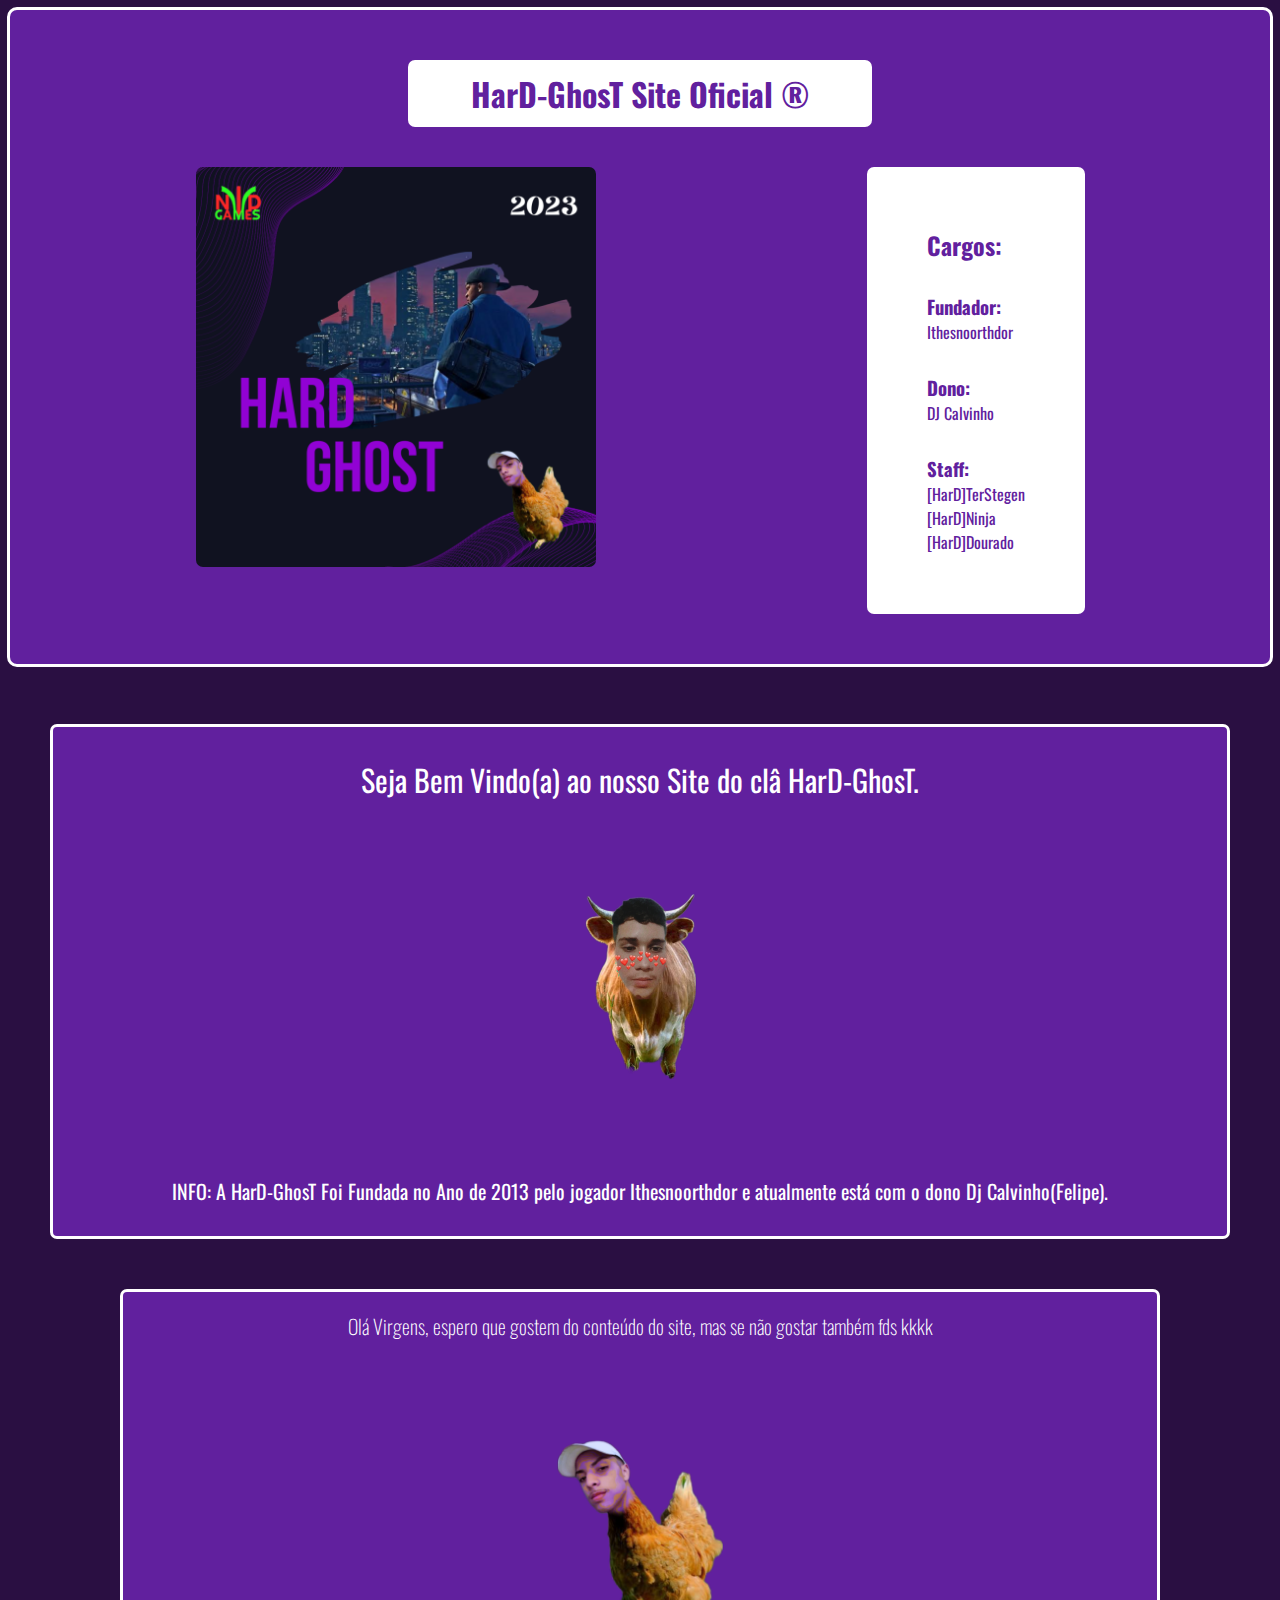
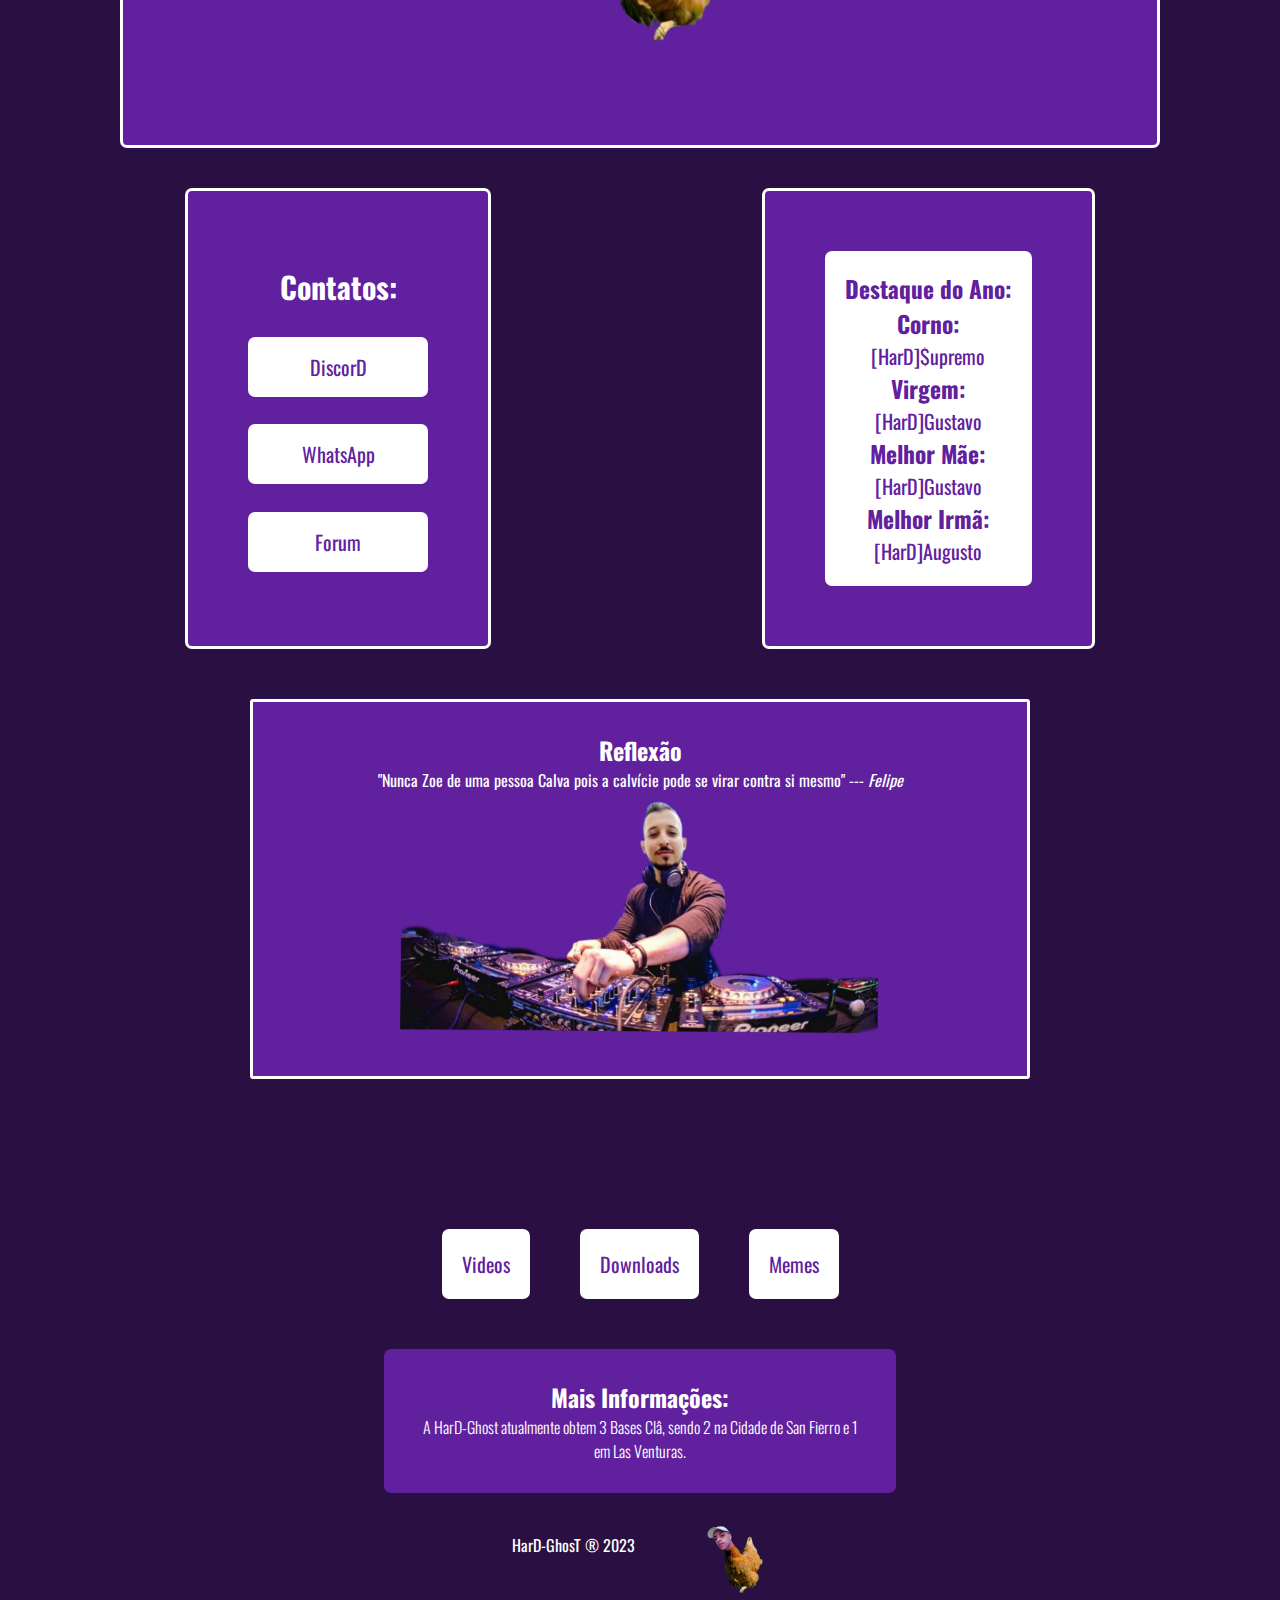
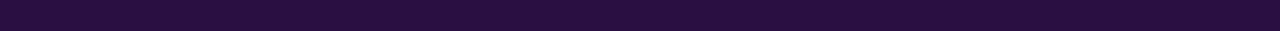
<file: index.html>
<!DOCTYPE html>
<html lang="pt-br">
<head>
    <meta charset="UTF-8">
    <meta http-equiv="X-UA-Compatible" content="IE=edge">
    <meta name="viewport" content="width=device-width, initial-scale=1.0">
    <link rel="stylesheet" href="https://fonts.googleapis.com/css2?family=Material+Symbols+Outlined:opsz,wght,FILL,GRAD@20..48,100..700,0..1,-50..200" />
    <link rel="stylesheet" href="style.css">
    <link rel="stylesheet" href="barraderolagem.css">
    <link rel="stylesheet" href="mobilemenu.css">
    <link rel="icon" href="./iconic.png">
    <title>HarD-GhosT</title>
</head>
<body>
    <header>
        <div class="div-header">
        <div class="div-h1">
        <h1>HarD-GhosT Site Oficial &reg;</h1>
    </div>
    <div class="img-cargos">
    <div class="img">
        <img src="./logo.jpg" alt="logo" >
    </div>
    <div class="cargos">
        <div class="cargo-h2">
        <h2>Cargos:</h2>
    </div>
    <div class="cargos-lista">
        <h3>Fundador:</h3>
        <p>Ithesnoorthdor</p>
    </div>
    <div >
        <div class="cargos-lista">
        <h3>Dono:</h3>
        <p>DJ Calvinho</p>
    </div>
    <div class="cargos-lista">
        <h3>Staff:</h3>
        <p>[HarD]TerStegen</p>
        <p>[HarD]Ninja</p>
        <p>[HarD]Dourado</p>
    </div>
    </div>
</div>
    </div>
    </header>
  
    <main>
        <section id="sec-invisivel" class="section-invisivel">
            <div class="invisivel">
                <img src="./corno.jpg" alt="">
            </div>
        </section>
        <section class="section">
            <div class="txt">
                <div>
                <h3>Seja Bem Vindo(a) ao nosso Site do clâ HarD-GhosT.</h3>
                <img id="img-boi" src="./boi.png" alt="boi" style="cursor: pointer;">
            </div>
                <p>INFO: A HarD-GhosT Foi Fundada no Ano de 2013 pelo jogador Ithesnoorthdor e atualmente está com o dono Dj Calvinho(Felipe).</p>
            </div>
            <section id="sec-invisivel-1" class="section-invisivel">
            <div class="invisivel-1">
                <img src="./gustavo-mae.jpg" alt="">
            </div>
            </section>
            <div class="txt-2">
                    <h3>Olá Virgens, espero que gostem do conteúdo do site, mas se não gostar também fds kkkk</h3>
                    <img id="img-gustavo" src="./galinha.png" alt="">
            </div>
            <div class="section-conteudos">
            <div class="contatos">
                <h2>Contatos:</h2>
                <a href="https://discord.gg/Cs9p7qPjzz" target="_blank"><p>DiscorD</p></a>
                <a onclick="zap()" href=""><p>WhatsApp</p></a>
                <a href="https://nwdg.forumeiros.com/" target="_blank"><p>Forum</p></a>
            </div>
            <div class="destaques">
                <div class="destaque-div">
                <div class="destaque-lista">
                    <h3>Destaque do Ano:</h3>
                </div>
                <div >
                    <div class="destaque-lista">
                    <h3>Corno:</h3>
                    <p>[HarD]$upremo</p>
                </div>
                <div class="destaque-lista">
                    <h3>Virgem:</h3>
                    <p>[HarD]Gustavo</p>
                </div>
                <div class="destaque-lista">
                    <h3>Melhor Mãe:</h3>
                    <p>[HarD]Gustavo</p>
                </div>
                <div class="destaque-lista">
                    <h3>Melhor Irmã:</h3>
                    <p>[HarD]Augusto</p>
                </div>
            </div>
        </div>
        </section>
        <section id="sec-invisivel-2" class="section-invisivel">
            <div class="invisivel-2">
                <img src="./calvo-pinguin.jpg" alt="">
            </div>
        </section>
        <section class="section-reflexao">
            <div class="div-reflexao-1">
                <h2>Reflexão</h2>
                <p>"Nunca Zoe de uma pessoa Calva pois a calvície pode se virar contra si mesmo" --- <i> Felipe</i></p>
            </div>
            <div class='div-reflexao-2'>
                <img id="img-calvo" src="./DjCalvo.jpg" alt="">
            </div>
        </section>
        <section class="section-3">
            <div class="div-galeria">
            <a href="./videos.html"><p>Videos</p></a>
            <a href="./dowloads.html"><p>Downloads</p></a>
            <a href="./memes.html"><p>Memes</p></a>
            
        </div>
           </section>
       <section class="section-2">
        <div class="mais-info">
            <h2>Mais Informações:</h2>
            <p>A HarD-Ghost atualmente obtem 3 Bases Clâ, sendo 2 na Cidade de San Fierro e 1 em Las Venturas.</p>
        </div>
       </section>

    <footer>
        <div class="footer-hp">
        <p>HarD-GhosT &reg; 2023</p>
    </div>
    <div class="img-div-footer">
        <img id="img-footer" src="./galinha.png" alt="galinha">
    </div>
    </footer>

    <script src="index.js"></script>
</body>
</html>
</file>
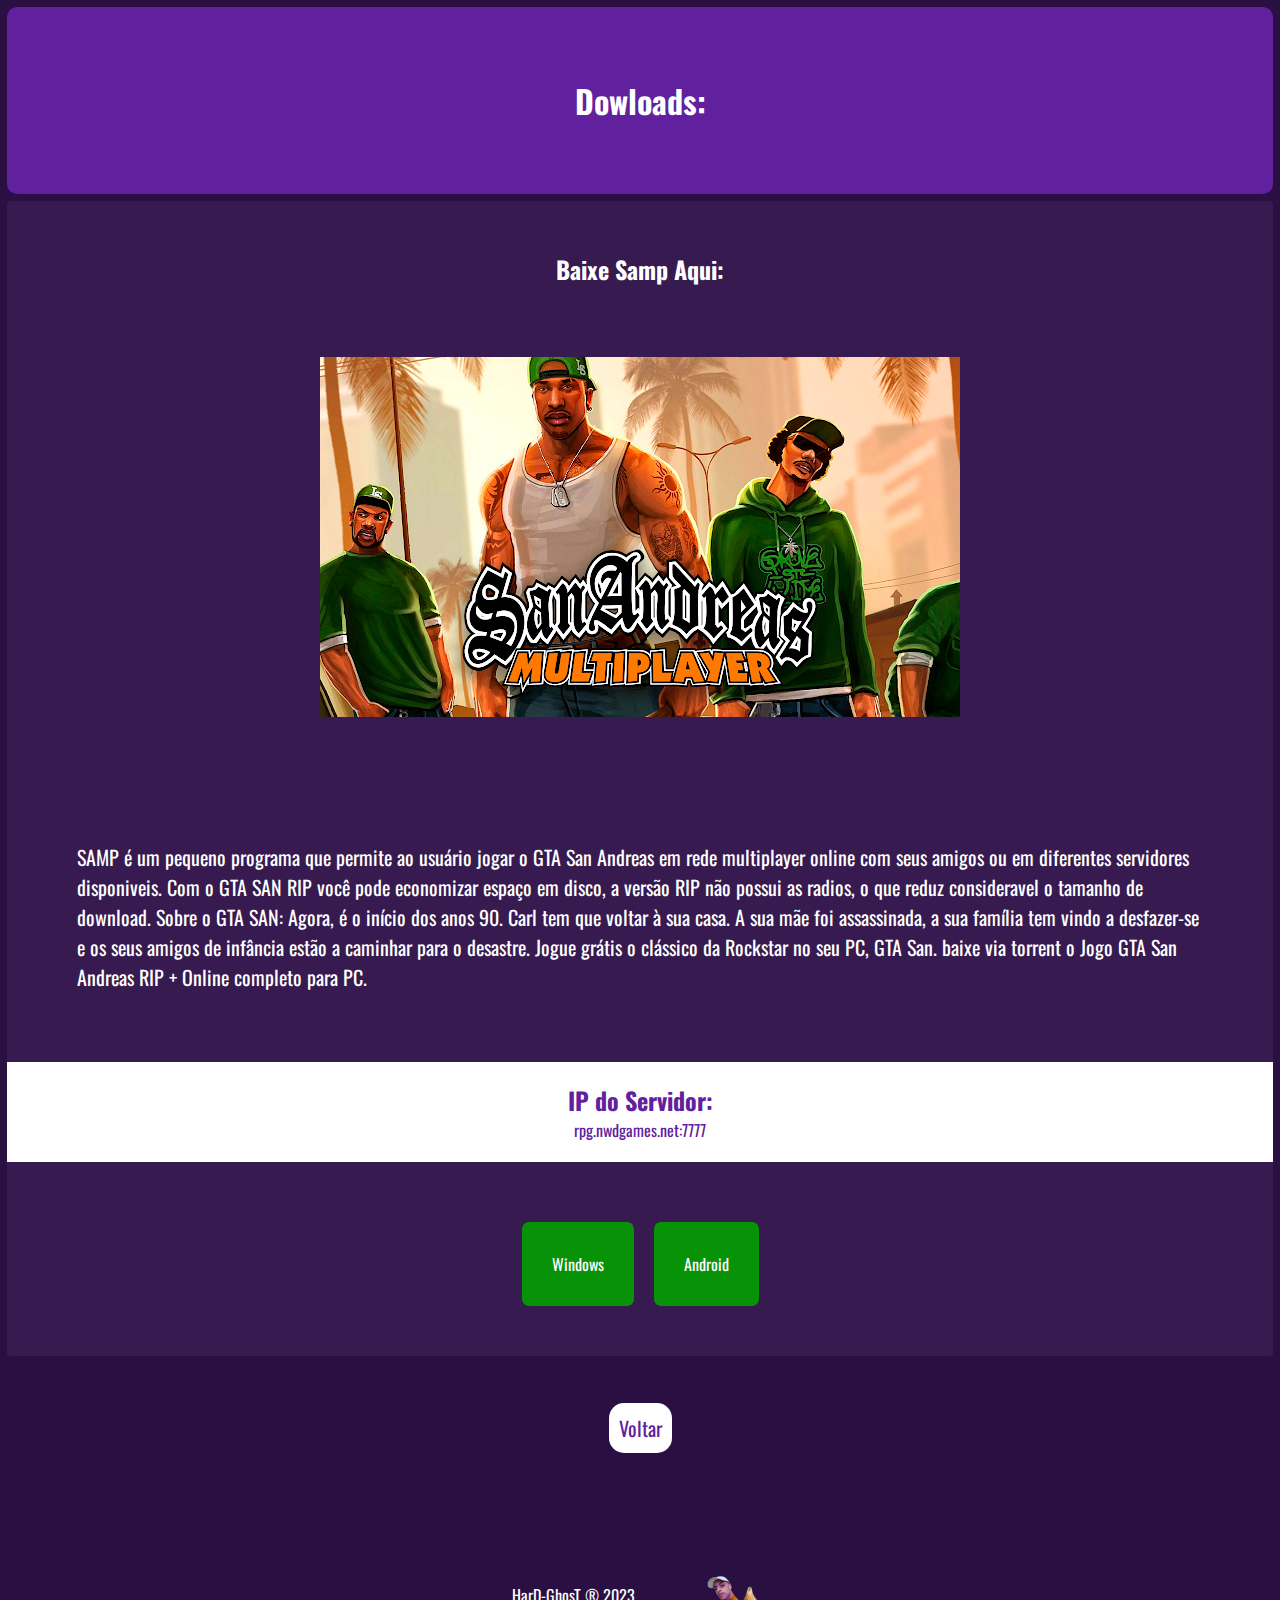
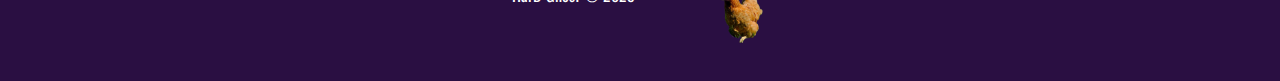
<file: dowloads.html>
<!DOCTYPE html>
<html lang="pt-br">
<head>
    <meta charset="UTF-8">
    <meta http-equiv="X-UA-Compatible" content="IE=edge">
    <meta name="viewport" content="width=device-width, initial-scale=1.0">
    <link rel="stylesheet" href="style4.css">
    <link rel="stylesheet" href="barraderolagem.css">
    <link rel="stylesheet" href="mobilemenu4.css">
    <link rel="icon" href="./iconic.png">
    <title>HarD-GhosT || Dowloads</title>
</head>
<body>
    <header>
        <div class="div-header">
            <h1>Dowloads:</h1>
        </div>
    </header>

    <main>
        <section class="section">
            <h2>Baixe Samp Aqui:</h2>
            <img src="./samp.jpg" alt="">
        </section>
        <section class="section-info">
            <p> SAMP é um pequeno programa que permite 
                ao usuário jogar o GTA San Andreas em rede multiplayer online com seus amigos ou em diferentes 
                servidores disponiveis. Com o GTA SAN RIP você pode economizar espaço em disco, a versão RIP não possui 
                as radios, o que reduz consideravel o tamanho de download. Sobre o GTA SAN: Agora, é o início dos anos 90.
                 Carl tem que voltar à sua casa. A sua mãe foi assassinada, a sua família tem vindo a desfazer-se e 
                 os seus amigos de infância estão a caminhar para o desastre. Jogue grátis o clássico da Rockstar 
                 no seu PC, GTA San. baixe via torrent o 
                Jogo GTA San Andreas RIP + Online completo para PC.</p>
        </section>
        <section class="section-ip">
            <div>
            <h2>IP do Servidor:</h2>
            <p>rpg.nwdgames.net:7777</p>
        </div>
        </section>
        <section class="section-baixar">
            <div>
                <a href="https://www.nwdgames.net/arquivos"><p>Windows</p></a>
                <a href="https://play.google.com/store/apps/details?id=ru.unisamp_mobile.launcher"><p>Android</p></a>
            </div>
        </section>
    </main>
        <section class="section-botao">
            <div>
                <a href="./index.html"><p>Voltar</p></a>
            </div>
        </section>
    <footer>
        <div class="footer-hp">
        <p>HarD-GhosT &reg; 2023</p>
    </div>
    <div class="img-div-footer">
        <img id="img-footer" src="./galinha.png" alt="galinha">
    </div>
    </footer>
</body>
</html>
</file>
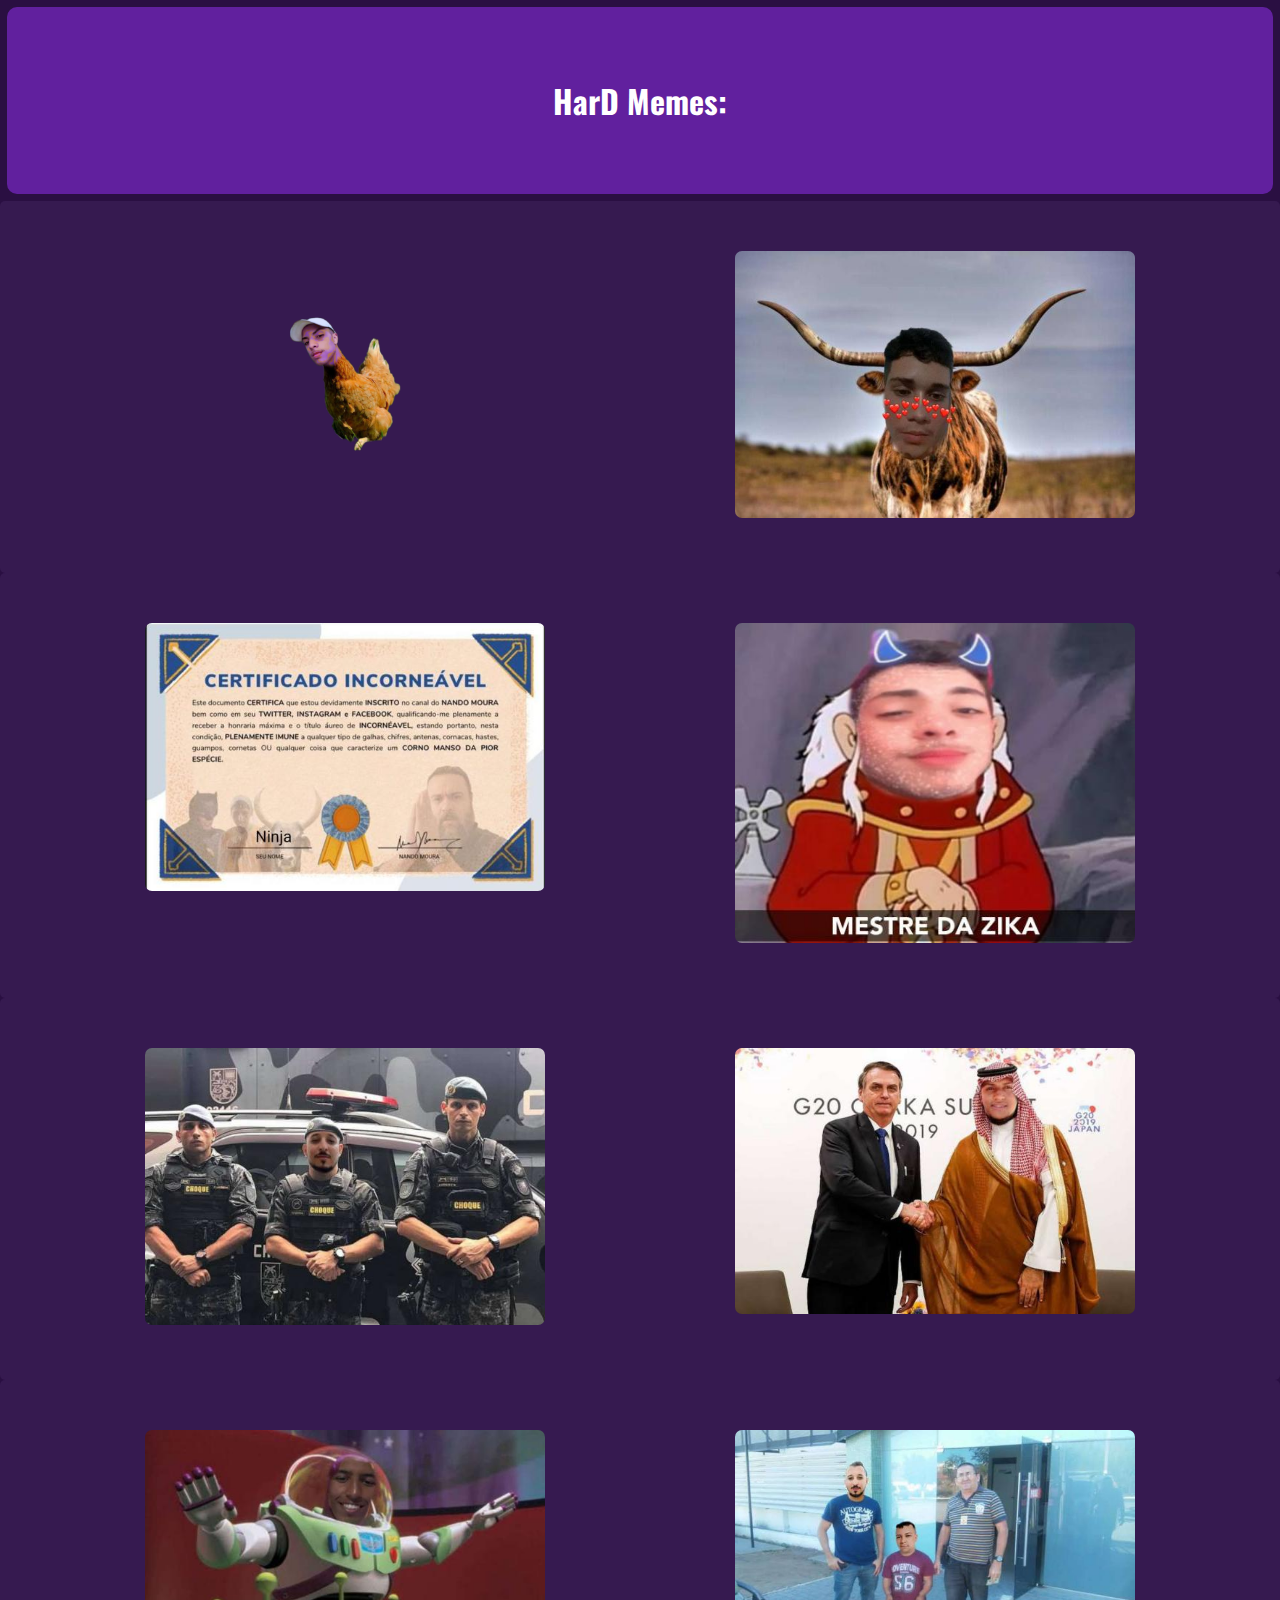
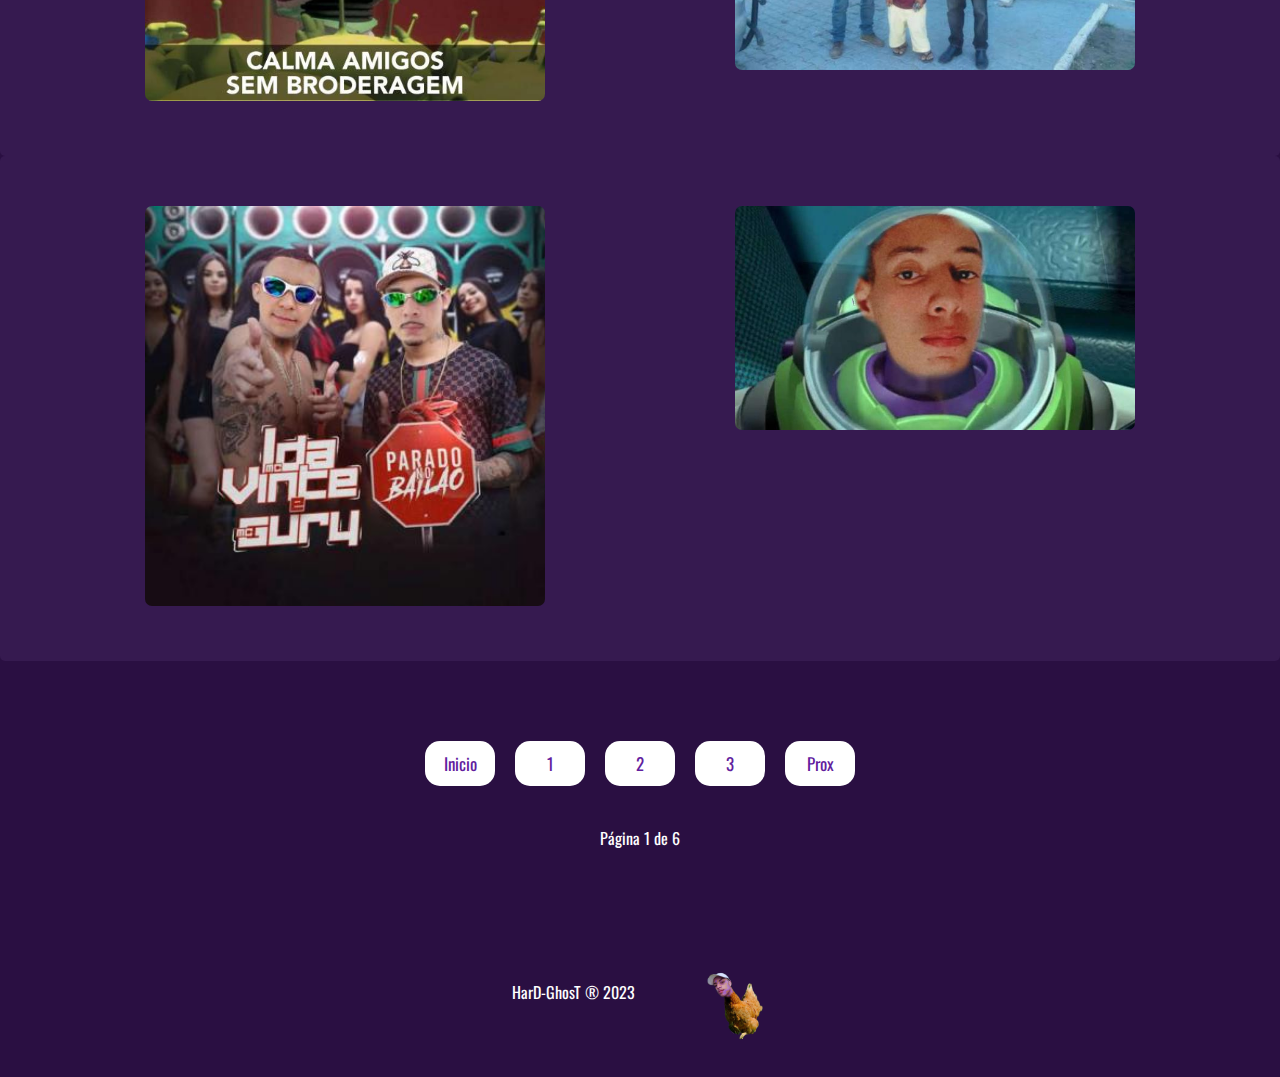
<file: memes.html>
<!DOCTYPE html>
<html lang="pt-br">
<head>
    <meta charset="UTF-8">
    <meta http-equiv="X-UA-Compatible" content="IE=edge">
    <meta name="viewport" content="width=device-width, initial-scale=1.0">
    <link rel="stylesheet" href="style3.css">
    <link rel="stylesheet" href="barraderolagem.css">
    <link rel="stylesheet" href="mobilemenu3.css">
    <link rel="icon" href="./iconic.png">
    <title>HarD-GhosT || Memes</title>
</head>
<body>
    <header>
        <div class="div-header">
            <h1>HarD Memes:</h1>
        </div>
    </header>

    <main>
        <section class="section">
            <div class="section-div-img" >
                <img src="./galinha.png" alt="">
            </div>
            <div class="section-div-img">
                <img src="./supremo.jpg" alt="">
            </div>
          
        </section>
        <section class="section">
            <div class="section-div-img">
                <img src="./certificado.jpg" alt="">
            </div>
            <div class="section-div-img">
                <img src="./mestedazila.jpg" alt="">
            </div>
        </section>
        <section class="section">
            <div class="section-div-img">
                <img src="./policiais.jpg" alt="">
            </div>
            <div class="section-div-img">
                <img src="./sheikcadu.jpg" alt="">
            </div>
        </section>
        <section class="section">
            <div class="section-div-img">
                <img src="./tobi.jpg" alt="">
            </div>
            <div class="section-div-img" >
                <img src="./douradoanao.jpg"  alt="">
            </div>
        </section>
        <section class="section">
            <div class="section-div-img">
                <img src="./bailao.jpg" alt="">
            </div>
            <div class="section-div-img" >
                <img src="./buzzAlex.jpg"  alt="">
            </div>
        </section>
        <section class="section-btn">
            <div>
            <a href="./index.html"><p>Inicio</p></a>
            <a href="#"><p>1</p></a>
            <a href="./memes2.html"><p>2</p></a>
            <a href="./memes3.html"><p>3</p></a>
            <a href="./memes2.html"><p>Prox</p></a>
        </div>
        </section>
    </section>
    <section style="text-align: center; padding-top: 40px;">
        <p >Página 1 de 6</p>
    </section>
    </main>
    <footer>
        <div class="footer-hp">
        <p>HarD-GhosT &reg; 2023</p>
    </div>
    <div class="img-div-footer">
        <img id="img-footer" src="./galinha.png" alt="galinha">
    </div>
    </footer>
</body>
</html>
</file>
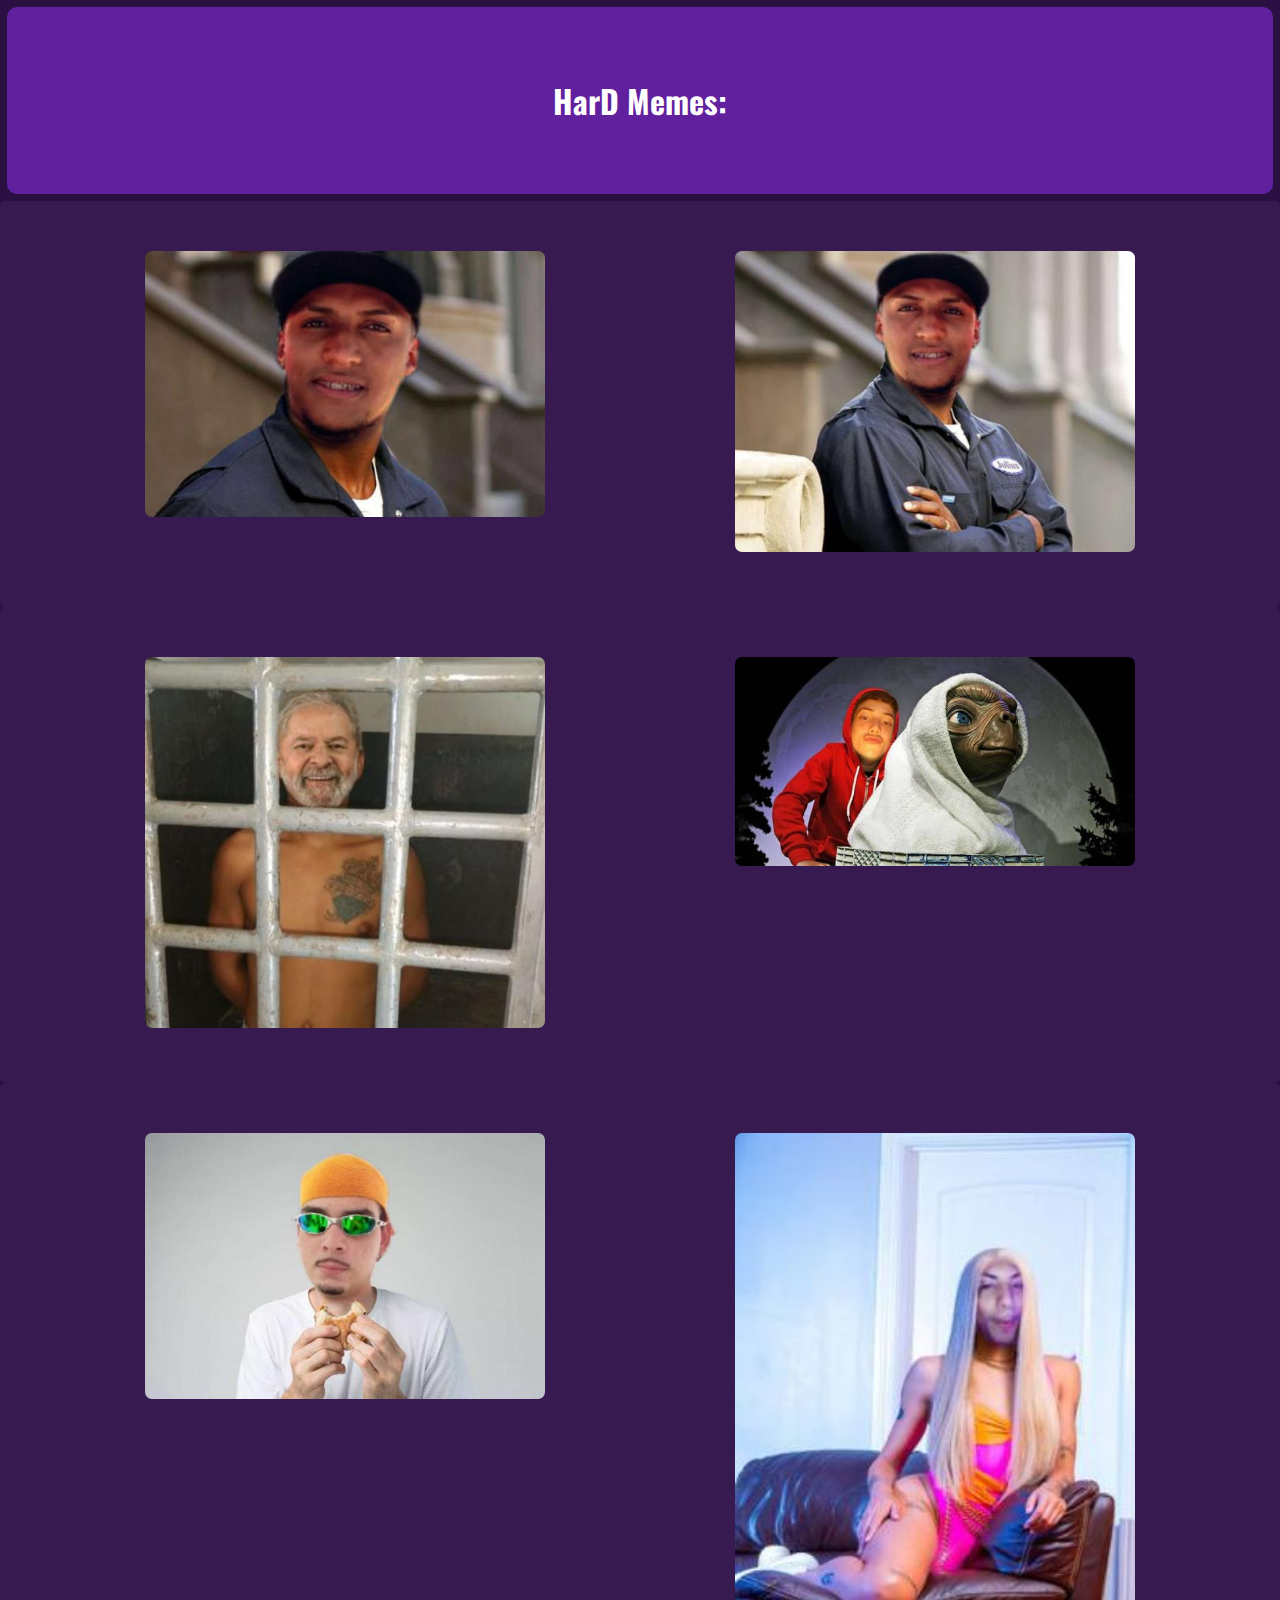
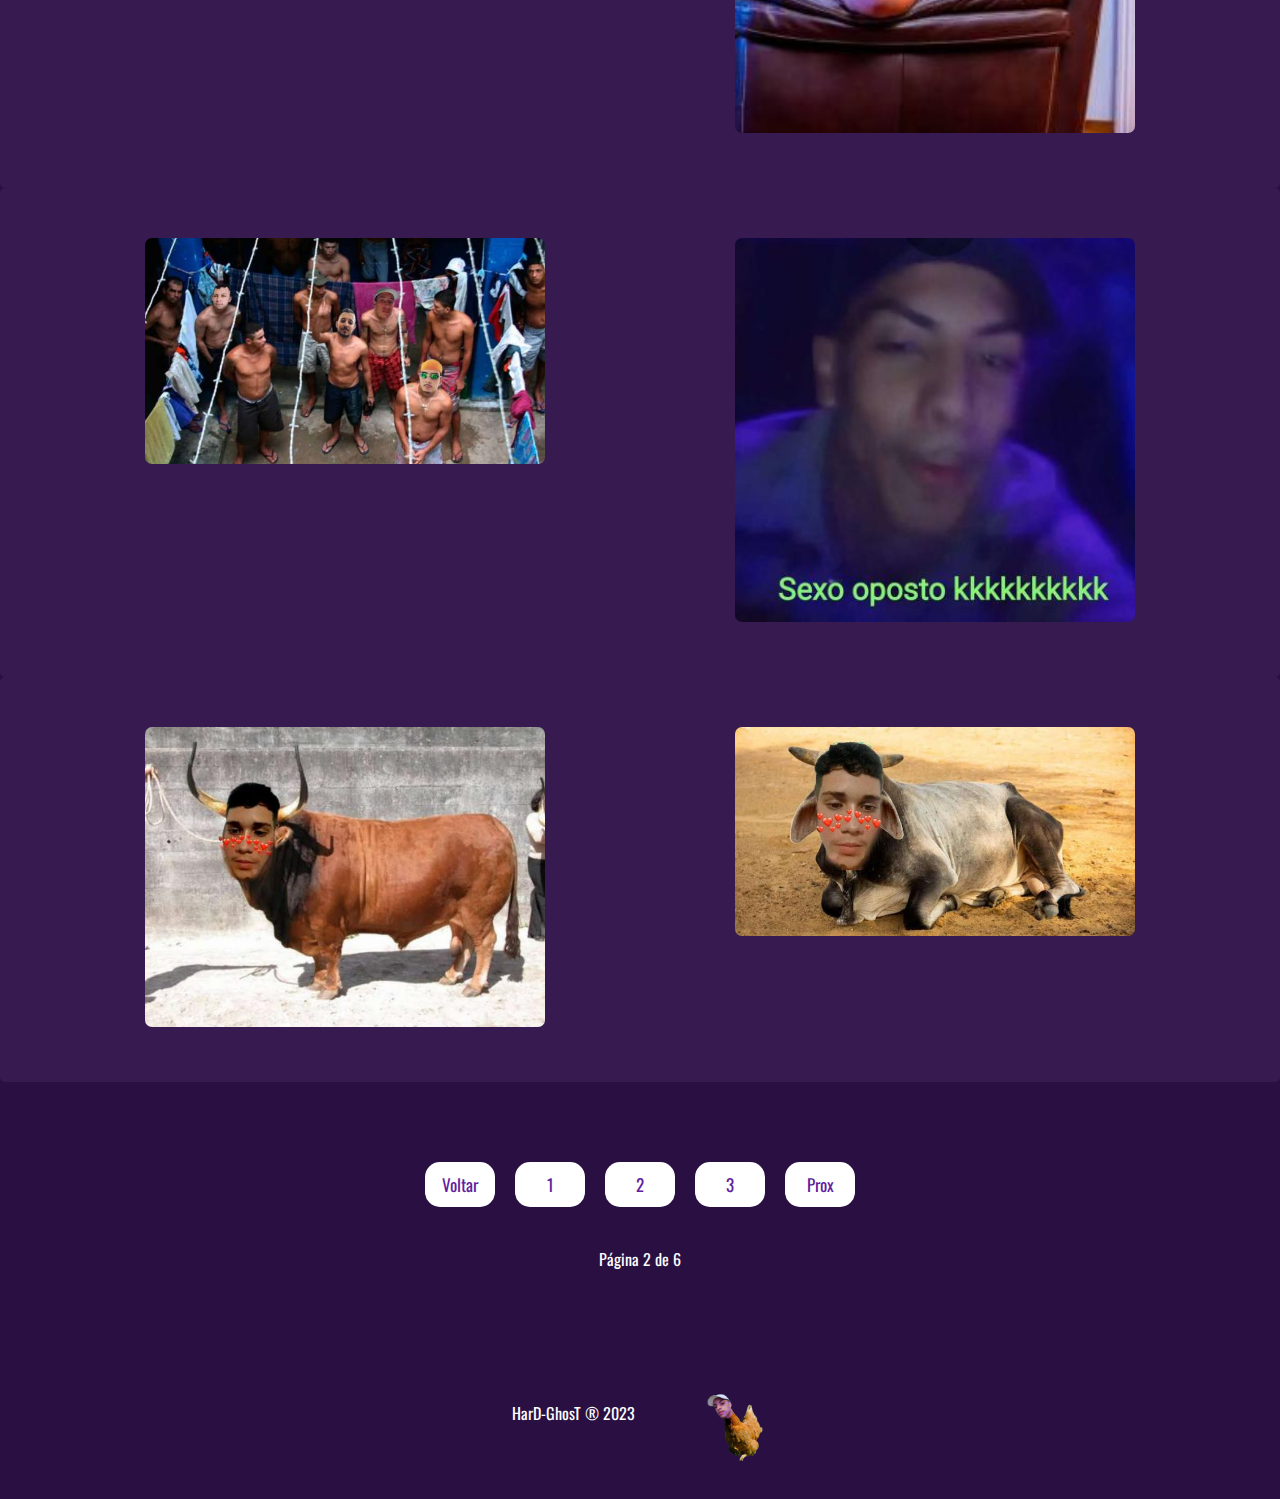
<file: memes2.html>
<!DOCTYPE html>
<html lang="pt-br">
<head>
    <meta charset="UTF-8">
    <meta http-equiv="X-UA-Compatible" content="IE=edge">
    <meta name="viewport" content="width=device-width, initial-scale=1.0">
    <link rel="stylesheet" href="style3.css">
    <link rel="stylesheet" href="barraderolagem.css">
    <link rel="stylesheet" href="mobilemenu3.css">
    <link rel="icon" href="./iconic.png">
    <title>HarD-GhosT || Memes</title>
</head>
<body>
    <header>
        <div class="div-header">
            <h1>HarD Memes:</h1>
        </div>
    </header>

    <main>
        <section class="section">
            <div class="section-div-img" >
                <img src="./cadujulius.jpg" alt="">
            </div>
            <div class="section-div-img">
                <img src="./cadujulius2.jpg" alt="">
            </div>
          
        </section>
        <section class="section">
            <div class="section-div-img">
                <img src="./lula.jpg" alt="">
            </div>
            <div class="section-div-img">
                <img src="./etaugusto.jpg" alt="">
            </div>
        </section>
        <section class="section">
            <div class="section-div-img">
                <img src="./coringa.jpg" alt="">
            </div>
            <div class="section-div-img">
                <img src="./gustavovitar.jpg" alt="">
            </div>
        </section>
        <section class="section">
            <div class="section-div-img">
                <img src="./prisoneiros.jpg" alt="">
            </div>
            <div class="section-div-img" >
                <img src="./oposto.jpg"  alt="">
            </div>
        </section>
        <section class="section">
            <div class="section-div-img">
                <img src="./boisupremo.jpg" alt="">
            </div>
            <div class="section-div-img" >
                <img src="./boisupremo2.jpg"  alt="">
            </div>
        </section>
        <section class="section-btn">
            <div>
            <a href="./memes.html"><p>Voltar</p></a>
            <a href="./memes.html"><p>1</p></a>
            <a href="#"><p>2</p></a>
            <a href="./memes3.html"><p>3</p></a>
            <a href="./memes3.html"><p>Prox</p></a>
        </div>
        </section>
    </section>
    <section style="text-align: center; padding-top: 40px;">
        <p >Página 2 de 6</p>
    </section>
    </main>
    <footer>
        <div class="footer-hp">
        <p>HarD-GhosT &reg; 2023</p>
    </div>
    <div class="img-div-footer">
        <img id="img-footer" src="./galinha.png" alt="galinha">
    </div>
    </footer>
</body>
</html>
</file>
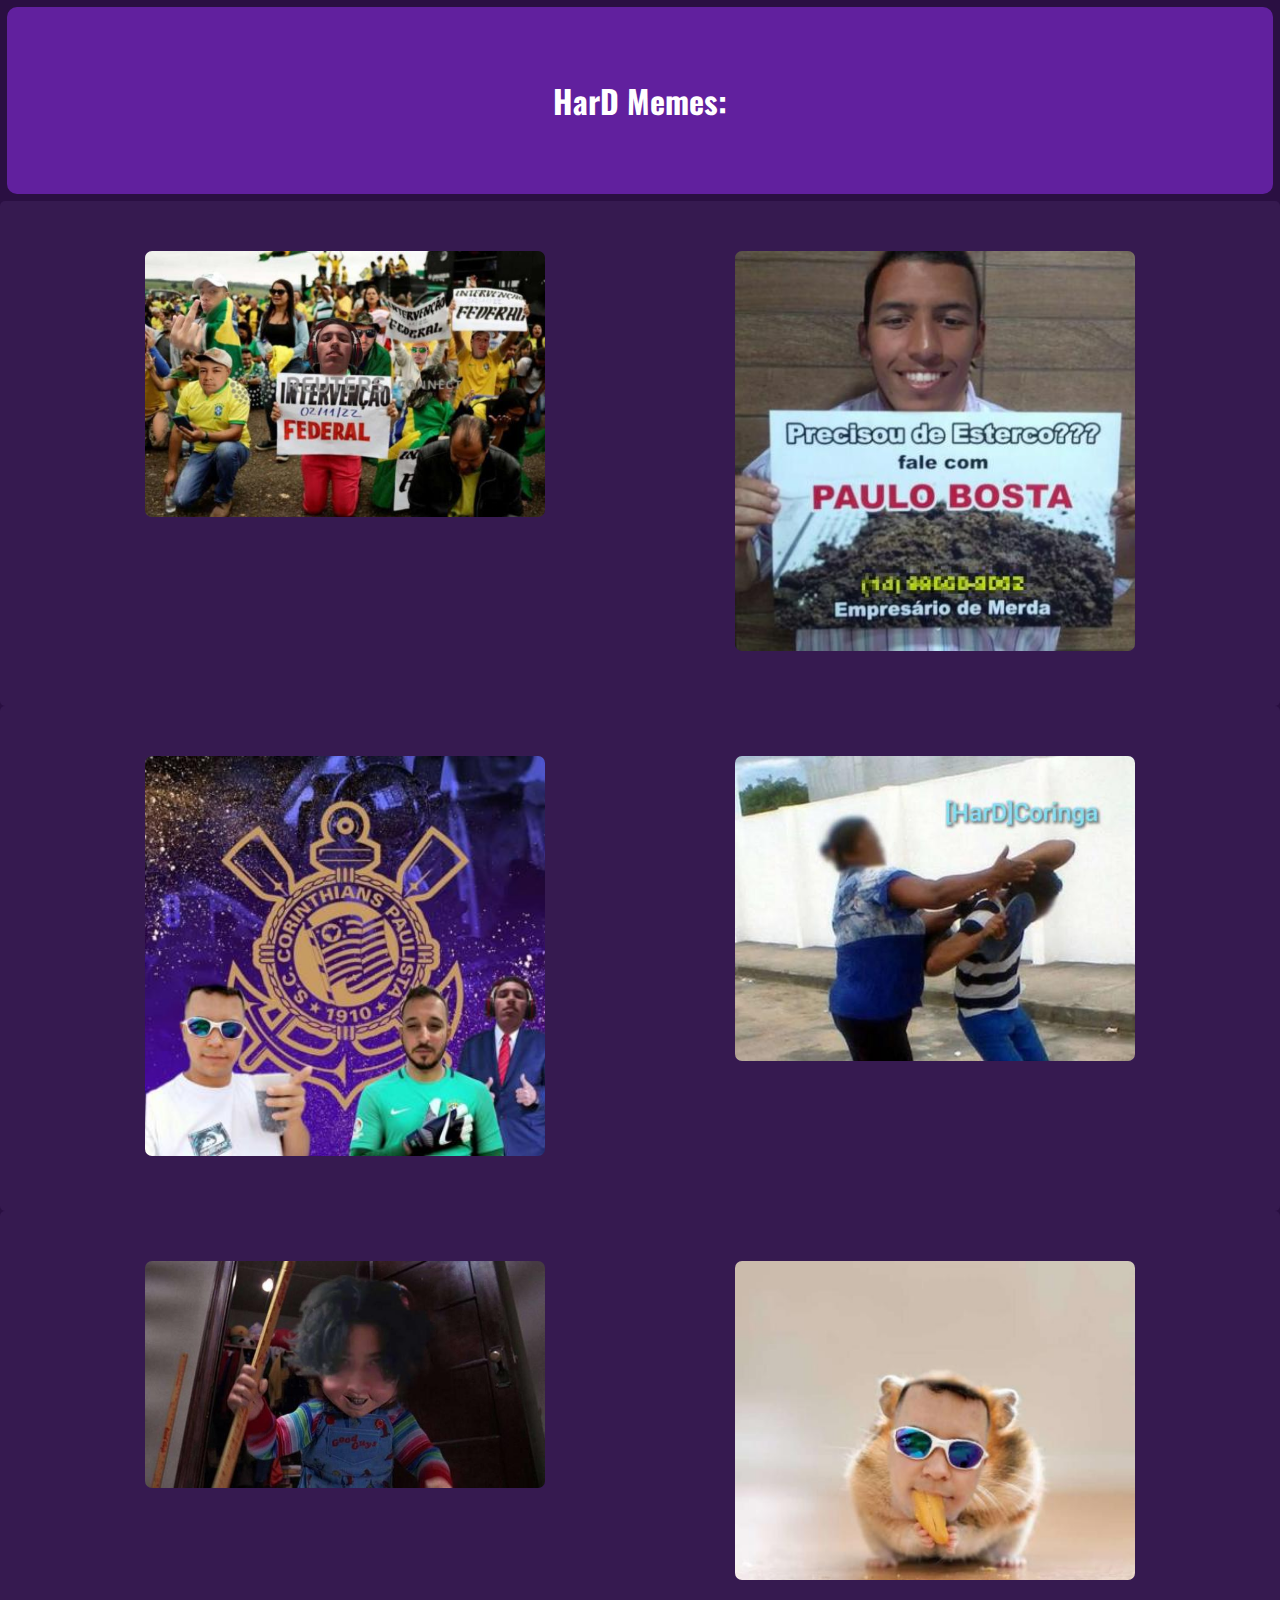
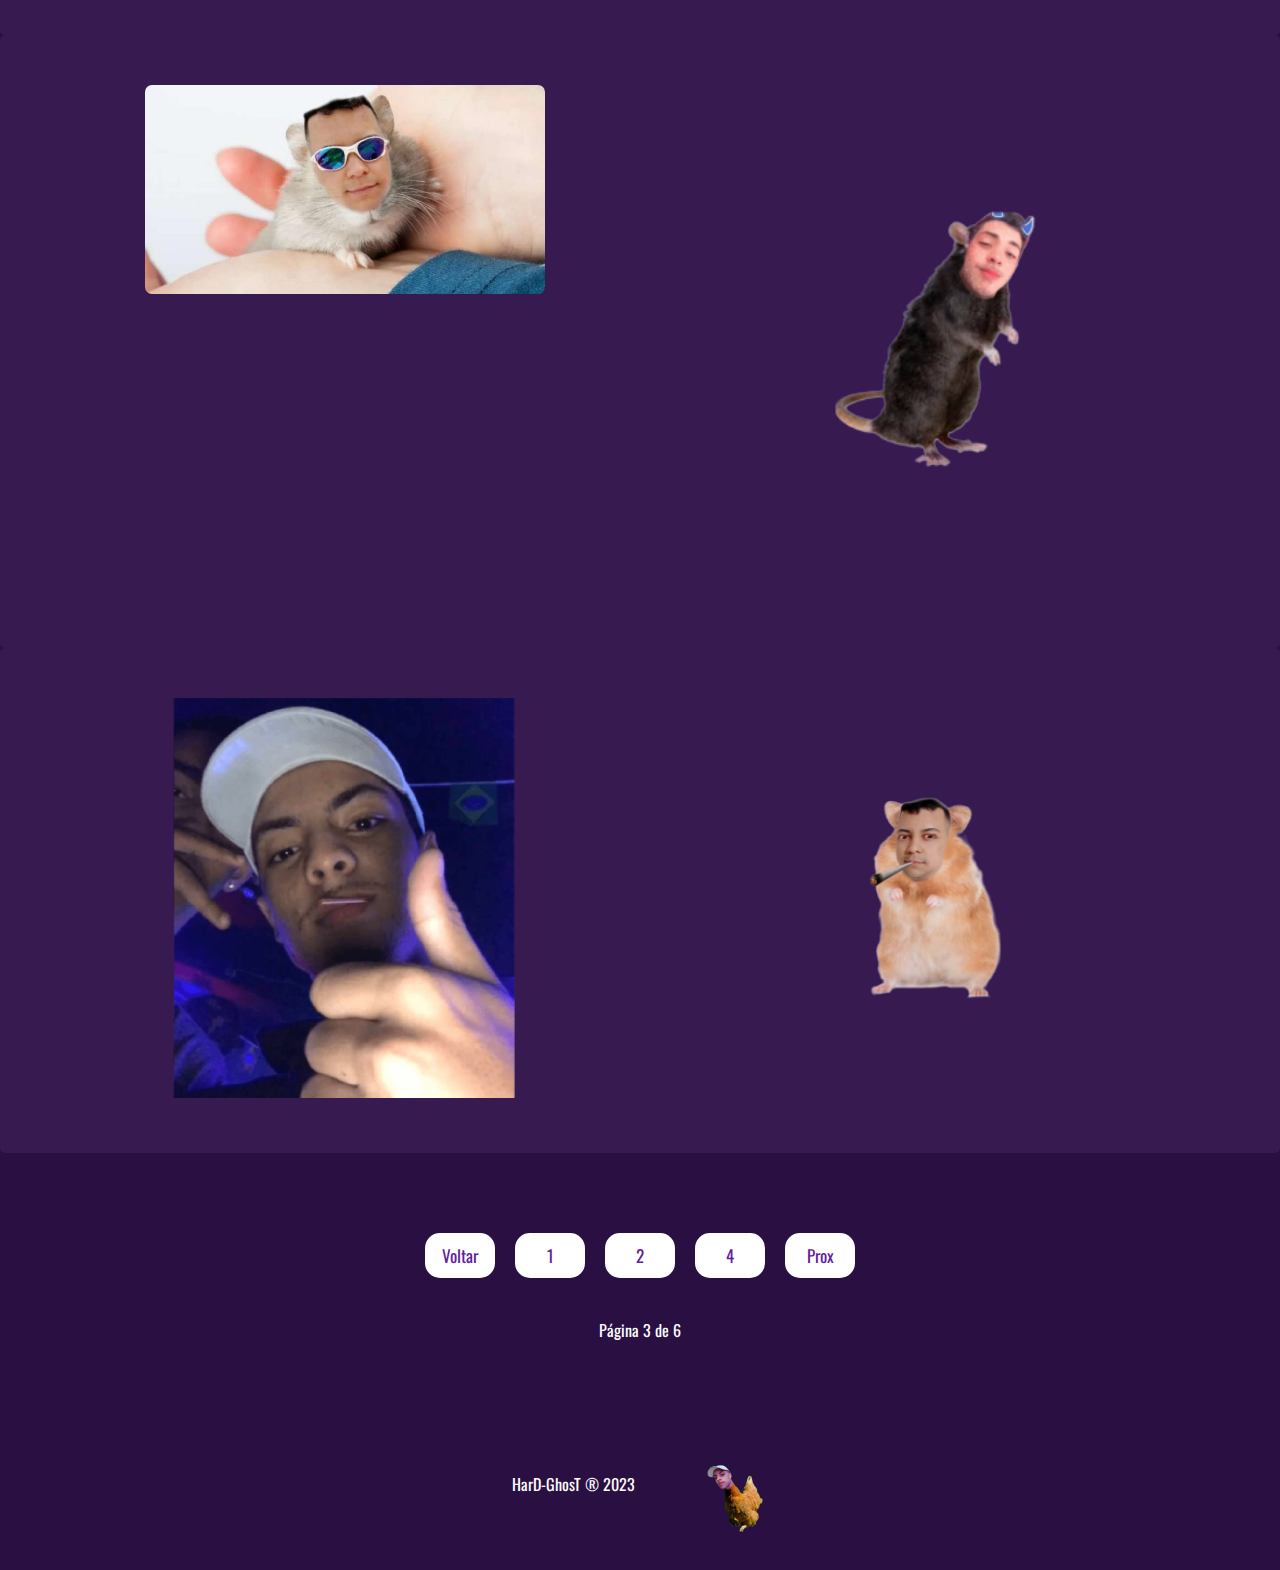
<file: memes3.html>
<!DOCTYPE html>
<html lang="pt-br">
<head>
    <meta charset="UTF-8">
    <meta http-equiv="X-UA-Compatible" content="IE=edge">
    <meta name="viewport" content="width=device-width, initial-scale=1.0">
    <link rel="stylesheet" href="style3.css">
    <link rel="stylesheet" href="barraderolagem.css">
    <link rel="stylesheet" href="mobilemenu3.css">
    <link rel="icon" href="./iconic.png">
    <title>HarD-GhosT || Memes</title>
</head>
<body>
    <header>
        <div class="div-header">
            <h1>HarD Memes:</h1>
        </div>
    </header>

    <main>
        <section class="section">
            <div class="section-div-img" >
                <img src="./intervencao.jpg" alt="">
            </div>
            <div class="section-div-img">
                <img src="./tobibos.jpg" alt="">
            </div>
          
        </section>
        <section class="section">
            <div class="section-div-img">
                <img src="./corinthians.jpg" alt="">
            </div>
            <div class="section-div-img">
                <img src="./coringa2.jpg" alt="">
            </div>
        </section>
        <section class="section">
            <div class="section-div-img">
                <img src="./japim.jpg" alt="">
            </div>
            <div class="section-div-img">
                <img src="./hamsterdourado.jpg" alt="">
            </div>
        </section>
        <section class="section">
            <div class="section-div-img">
                <img src="./hamsterdourado2.jpg" alt="">
            </div>
            <div class="section-div-img" >
                <img src="./rato.jpg"  alt="">
            </div>
        </section>
        <section class="section">
            <div class="section-div-img">
                <img src="./gustavo.jpg" alt="">
            </div>
            <div class="section-div-img" >
                <img src="./hamsterdourado3.png"  alt="">
            </div>
        </section>
        <section class="section-btn">
            <div>
            <a href="./memes2.html"><p>Voltar</p></a>
            <a href="./memes.html"><p>1</p></a>
            <a href="./memes2.html"><p>2</p></a>
            <a href="./memes4.html"><p>4</p></a>
            <a href="./memes4.html"><p>Prox</p></a>
        </div>
        </section>
    </section>
    <section style="text-align: center; padding-top: 40px;">
        <p >Página 3 de 6</p>
    </section>
    </main>
    <footer>
        <div class="footer-hp">
        <p>HarD-GhosT &reg; 2023</p>
    </div>
    <div class="img-div-footer">
        <img id="img-footer" src="./galinha.png" alt="galinha">
    </div>
    </footer>
</body>
</html>
</file>
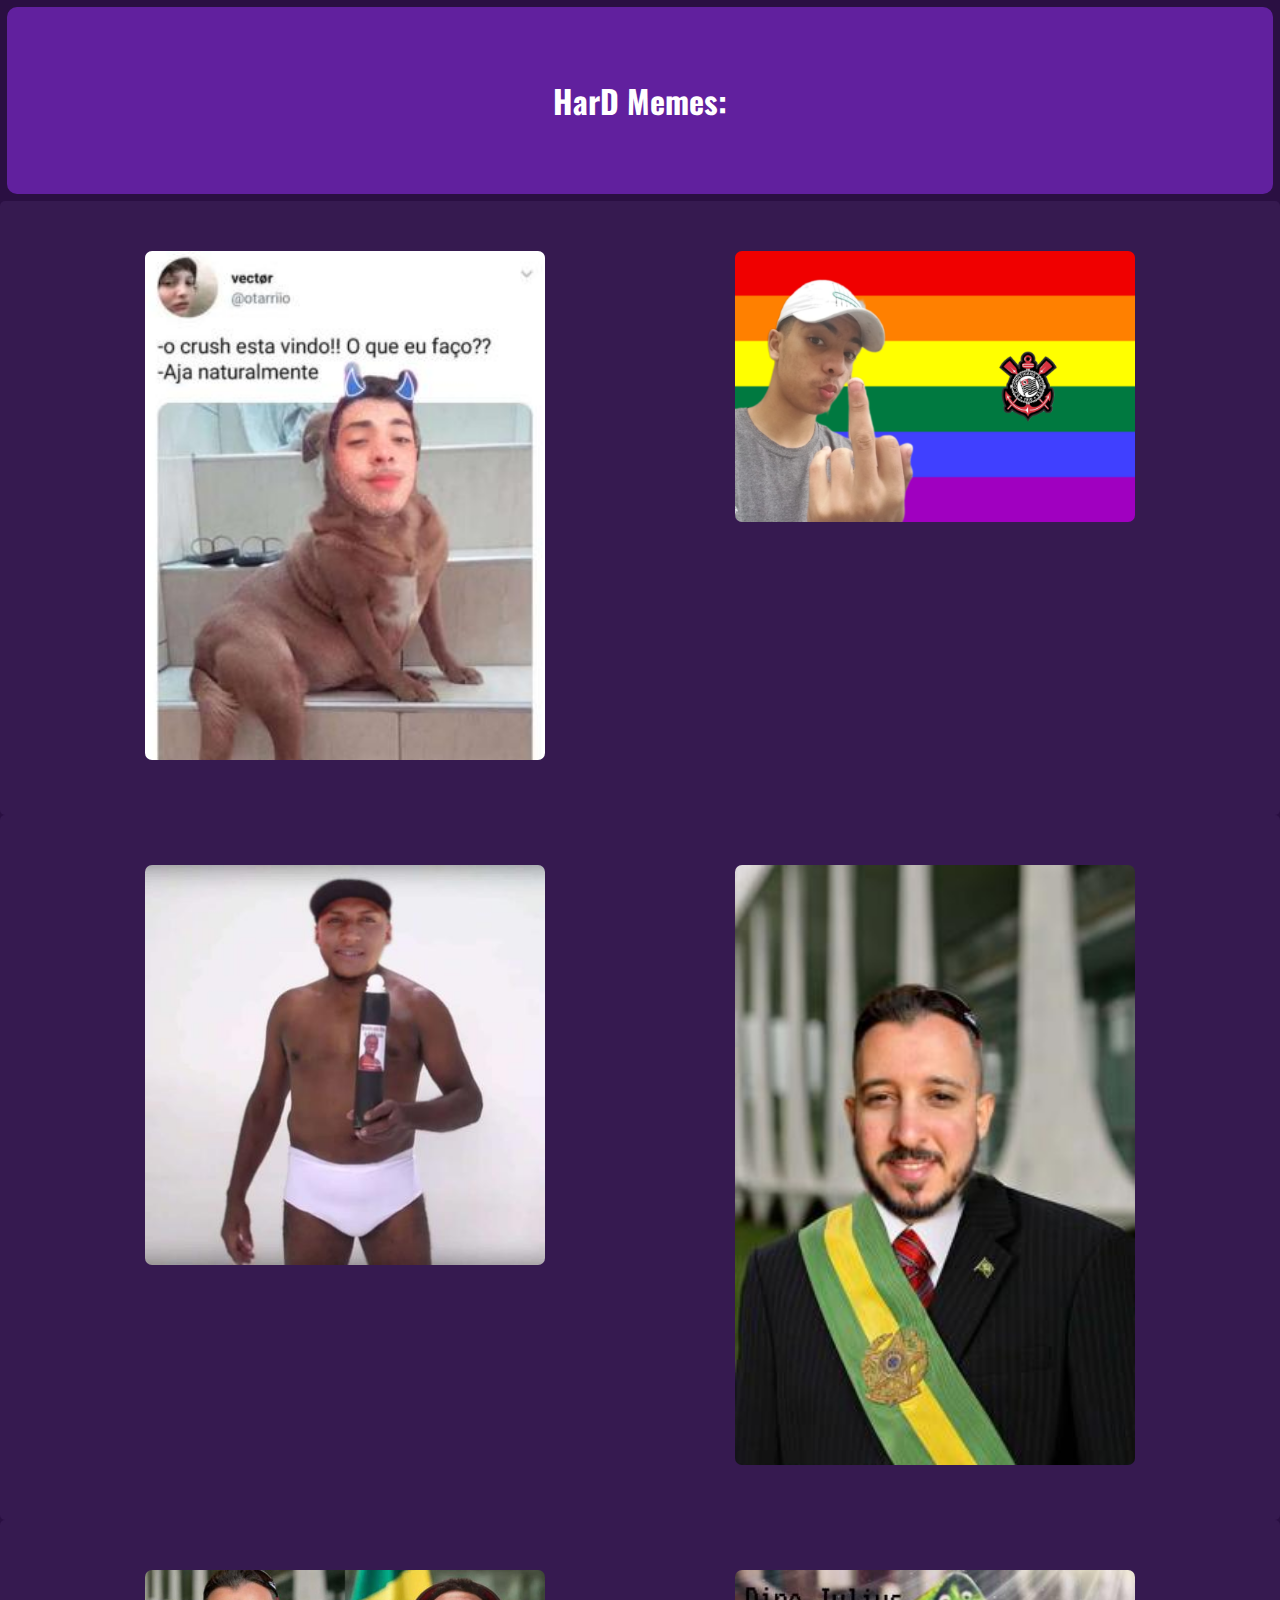
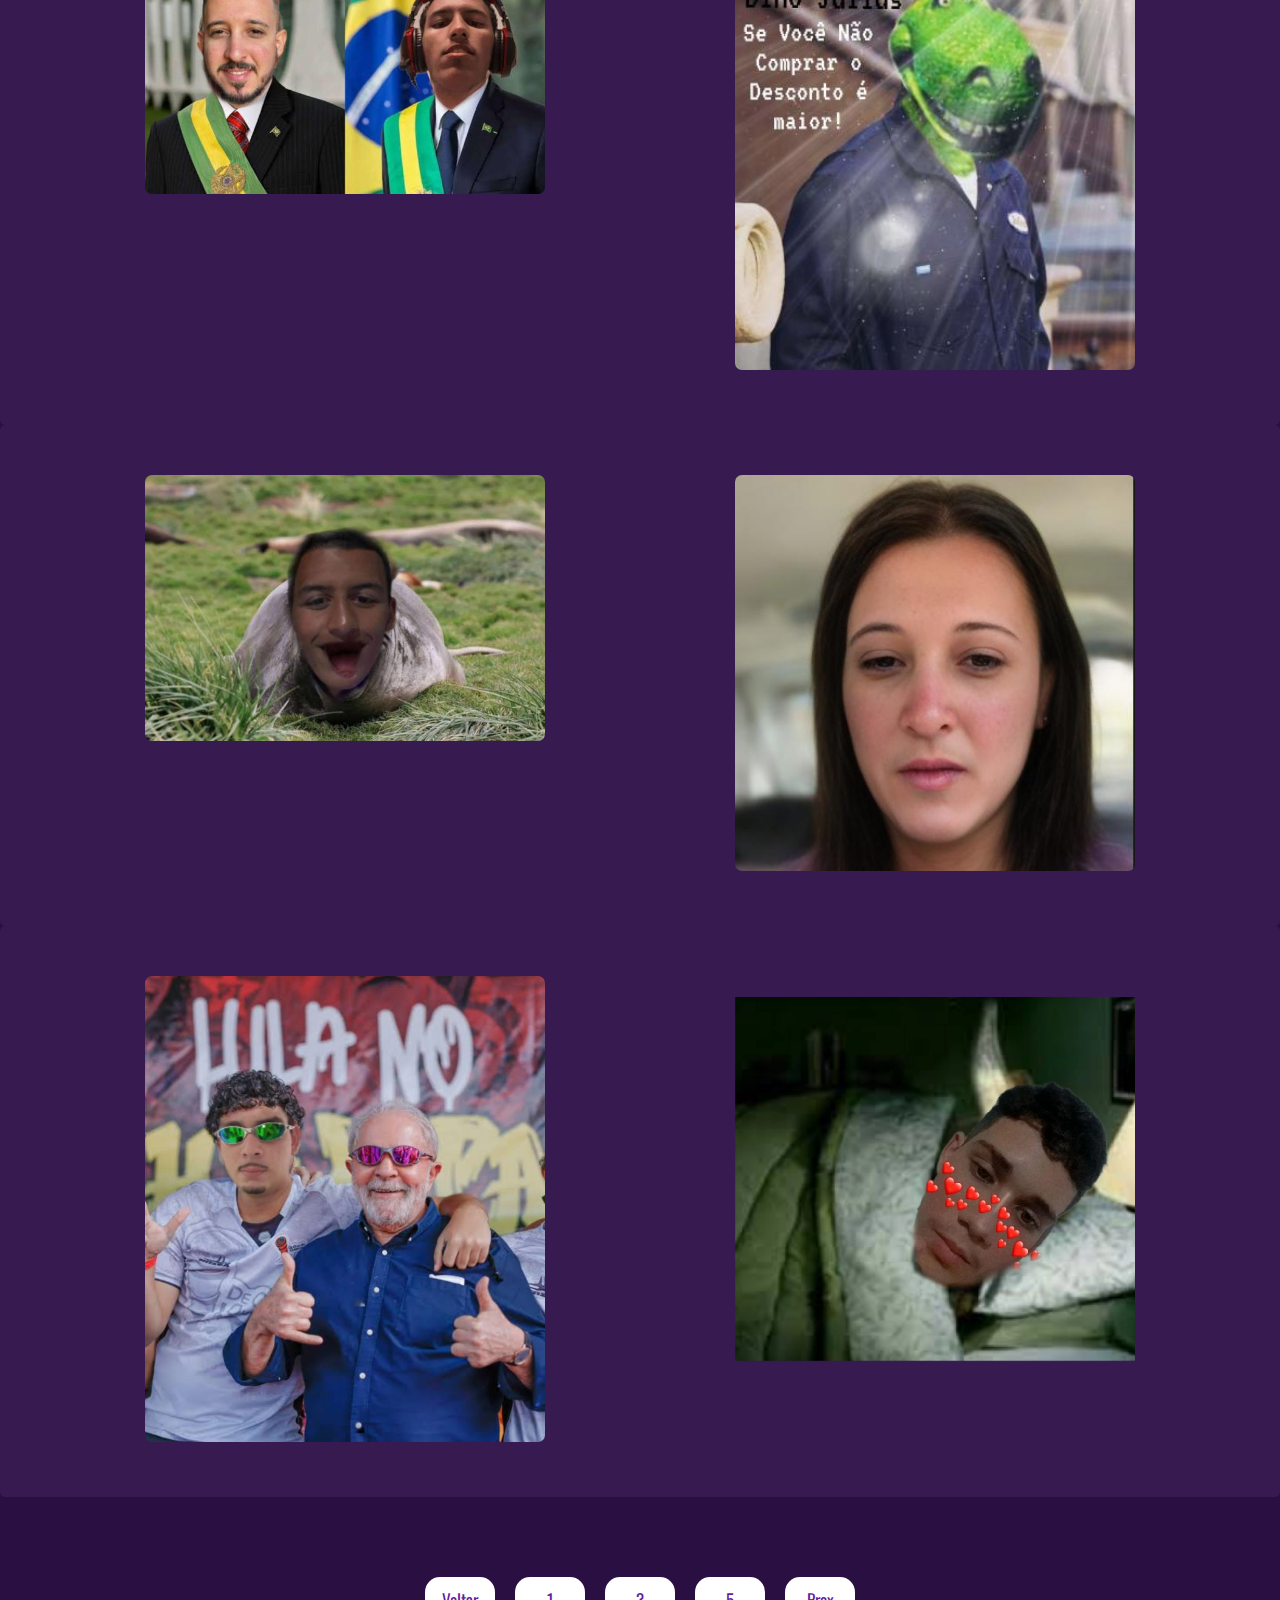
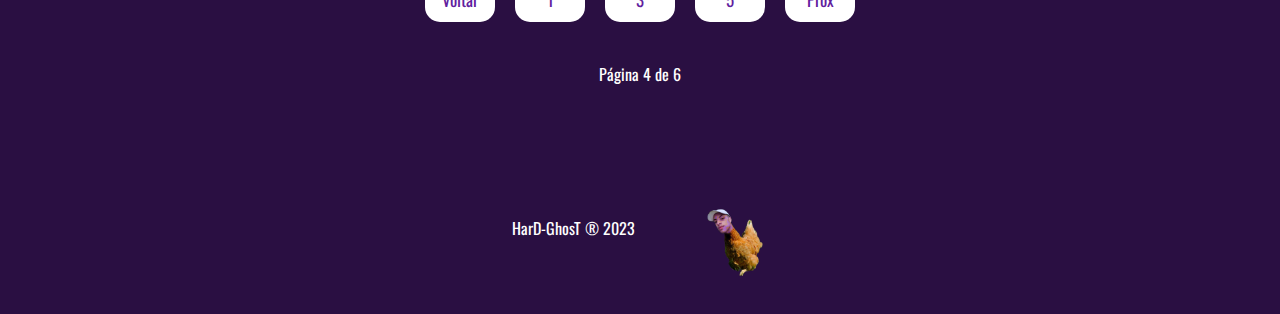
<file: memes4.html>
<!DOCTYPE html>
<html lang="pt-br">
<head>
    <meta charset="UTF-8">
    <meta http-equiv="X-UA-Compatible" content="IE=edge">
    <meta name="viewport" content="width=device-width, initial-scale=1.0">
    <link rel="stylesheet" href="style3.css">
    <link rel="stylesheet" href="barraderolagem.css">
    <link rel="stylesheet" href="mobilemenu3.css">
    <link rel="icon" href="./iconic.png">
    <title>HarD-GhosT || Memes</title>
</head>
<body>
    <header>
        <div class="div-header">
            <h1>HarD Memes:</h1>
        </div>
    </header>

    <main>
        <section class="section">
            <div class="section-div-img" >
                <img src="./gustavo2.jpg" alt="">
            </div>
            <div class="section-div-img">
                <img src="./gustavo3.jpg" alt="">
            </div>
          
        </section>
        <section class="section">
            <div class="section-div-img">
                <img src="./cadulib.jpg" alt="">
            </div>
            <div class="section-div-img">
                <img src="./calvo-presidente.jpg" alt="">
            </div>
        </section>
        <section class="section">
            <div class="section-div-img">
                <img src="./presidentes.jpg" alt="">
            </div>
            <div class="section-div-img">
                <img src="./dino-julius.jpg" alt="">
            </div>
        </section>
        <section class="section">
            <div class="section-div-img">
                <img src="./tobi2.jpg" alt="">
            </div>
            <div class="section-div-img" >
                <img src="./calvofemia.jpg"  alt="">
            </div>
        </section>
        <section class="section">
            <div class="section-div-img">
                <img src="./coringa-lula.jpg" alt="">
            </div>
            <div class="section-div-img" >
                <img src="./cornodormindo.jpg"  alt="">
            </div>
        </section>
        <section class="section-btn">
            <div>
            <a href="./memes3.html"><p>Voltar</p></a>
            <a href="./memes.html"><p>1</p></a>
            <a href="./memes3.html"><p>3</p></a>
            <a href="./memes5.html"><p>5</p></a>
            <a href="#"><p>Prox</p></a>
        </div>
        </section>
    </section>
    <section style="text-align: center; padding-top: 40px;">
        <p >Página 4 de 6</p>
    </section>
    </main>
    <footer>
        <div class="footer-hp">
        <p>HarD-GhosT &reg; 2023</p>
    </div>
    <div class="img-div-footer">
        <img id="img-footer" src="./galinha.png" alt="galinha">
    </div>
    </footer>
</body>
</html>
</file>
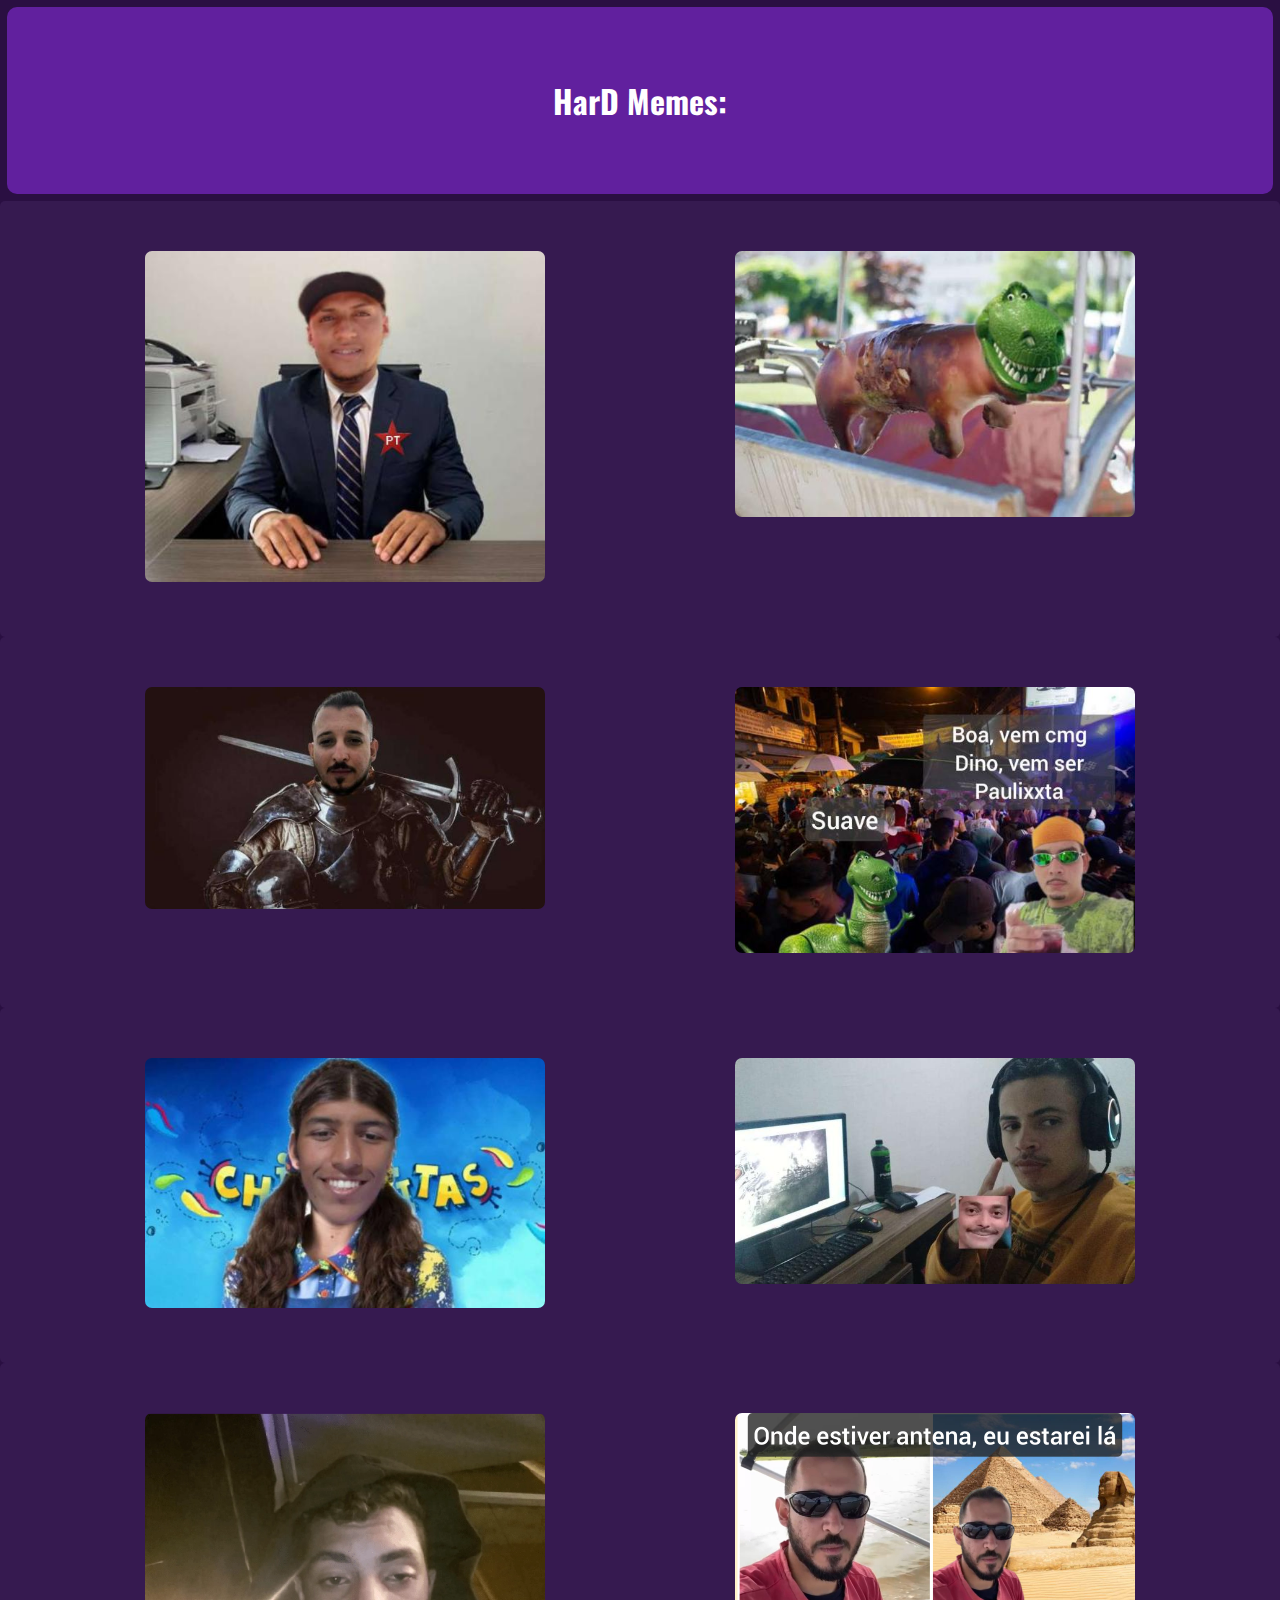
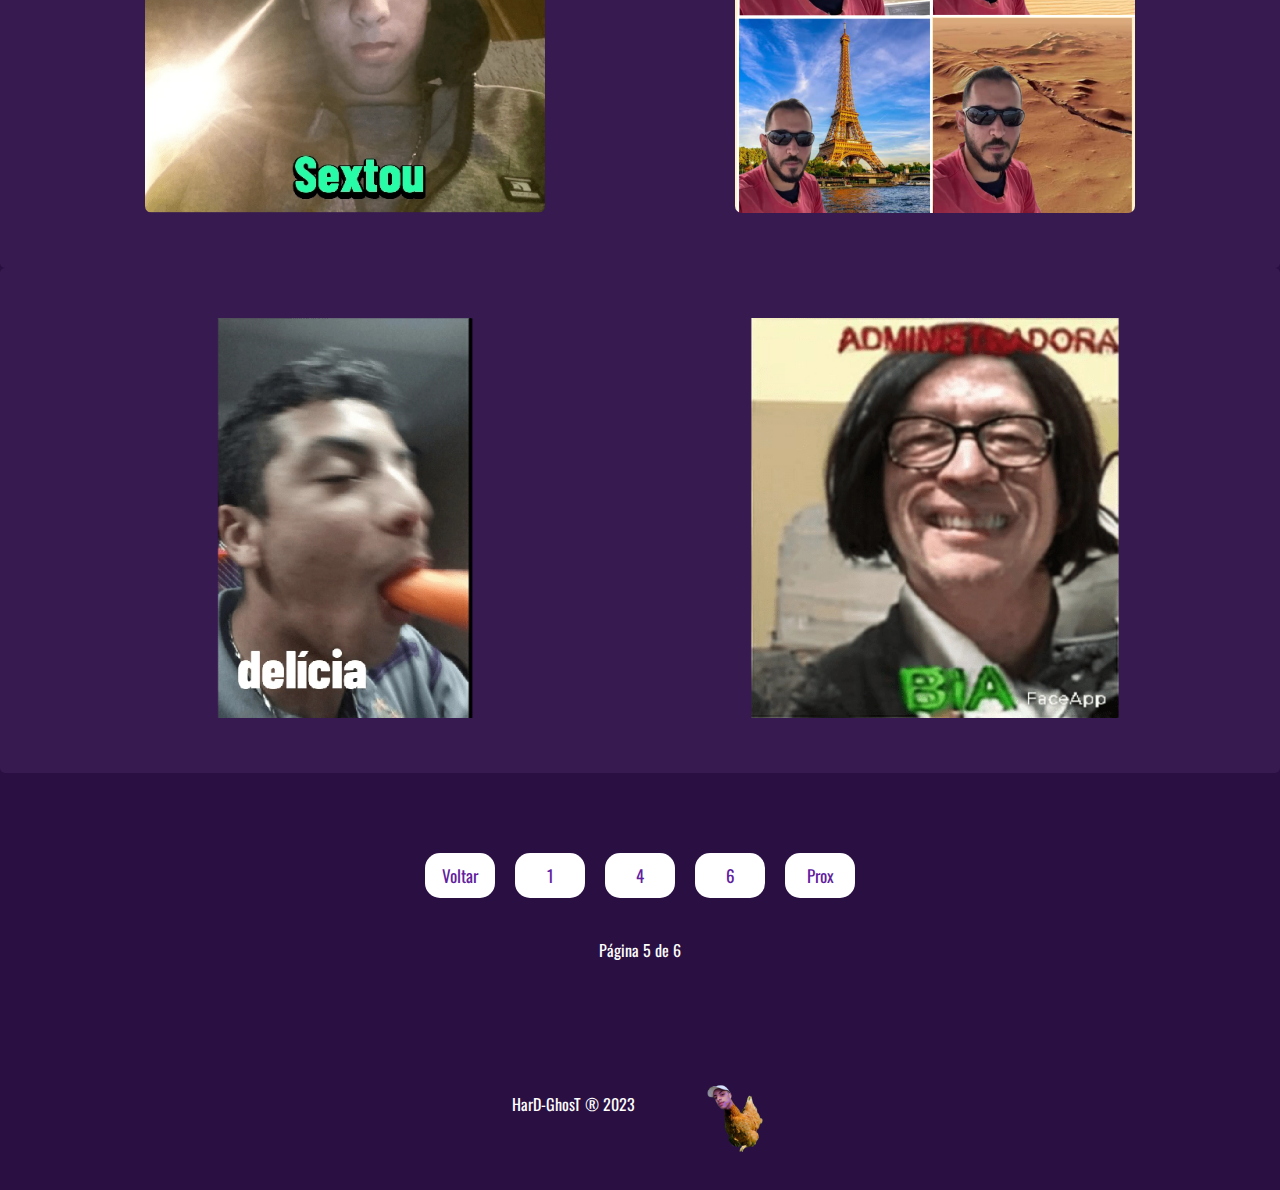
<file: memes5.html>
<!DOCTYPE html>
<html lang="pt-br">
<head>
    <meta charset="UTF-8">
    <meta http-equiv="X-UA-Compatible" content="IE=edge">
    <meta name="viewport" content="width=device-width, initial-scale=1.0">
    <link rel="stylesheet" href="style3.css">
    <link rel="stylesheet" href="barraderolagem.css">
    <link rel="stylesheet" href="mobilemenu3.css">
    <link rel="icon" href="./iconic.png">
    <title>HarD-GhosT || Memes</title>
</head>
<body>
    <header>
        <div class="div-header">
            <h1>HarD Memes:</h1>
        </div>
    </header>

    <main>
        <section class="section">
            <div class="section-div-img" >
                <img src="./caduPT.jpg" alt="">
            </div>
            <div class="section-div-img">
                <img src="./dinoassado.jpg" alt="">
            </div>
          
        </section>
        <section class="section">
            <div class="section-div-img">
                <img src="./reifelipe.jpg" alt="">
            </div>
            <div class="section-div-img">
                <img src="./paulixtas.jpg" alt="">
            </div>
        </section>
        <section class="section">
            <div class="section-div-img">
                <img src="./tobichiq.jpg" alt="">
            </div>
            <div class="section-div-img">
                <img src="./mikeias.jpg" alt="">
            </div>
        </section>
        <section class="section">
            <div class="section-div-img">
                <img src="./gustavo5.jpg" alt="">
            </div>
            <div class="section-div-img" >
                <img src="./felipe.jpg"  alt="">
            </div>
        </section>
        <section class="section">
            <div class="section-div-img">
                <img src="./gustavo6.jpg" alt="">
            </div>
            <div class="section-div-img" >
                <img src="./adm-bia.jpg"  alt="">
            </div>
        </section>
        <section class="section-btn">
            <div>
            <a href="./memes3.html"><p>Voltar</p></a>
            <a href="./memes.html"><p>1</p></a>
            <a href="./memes4.html"><p>4</p></a>
            <a href="./memes6.html"><p>6</p></a>
            <a href="#"><p>Prox</p></a>
        </div>
        </section>
    </section>
    <section style="text-align: center; padding-top: 40px;">
        <p >Página 5 de 6</p>
    </section>
    </main>
    <footer>
        <div class="footer-hp">
        <p>HarD-GhosT &reg; 2023</p>
    </div>
    <div class="img-div-footer">
        <img id="img-footer" src="./galinha.png" alt="galinha">
    </div>
    </footer>
</body>
</html>
</file>
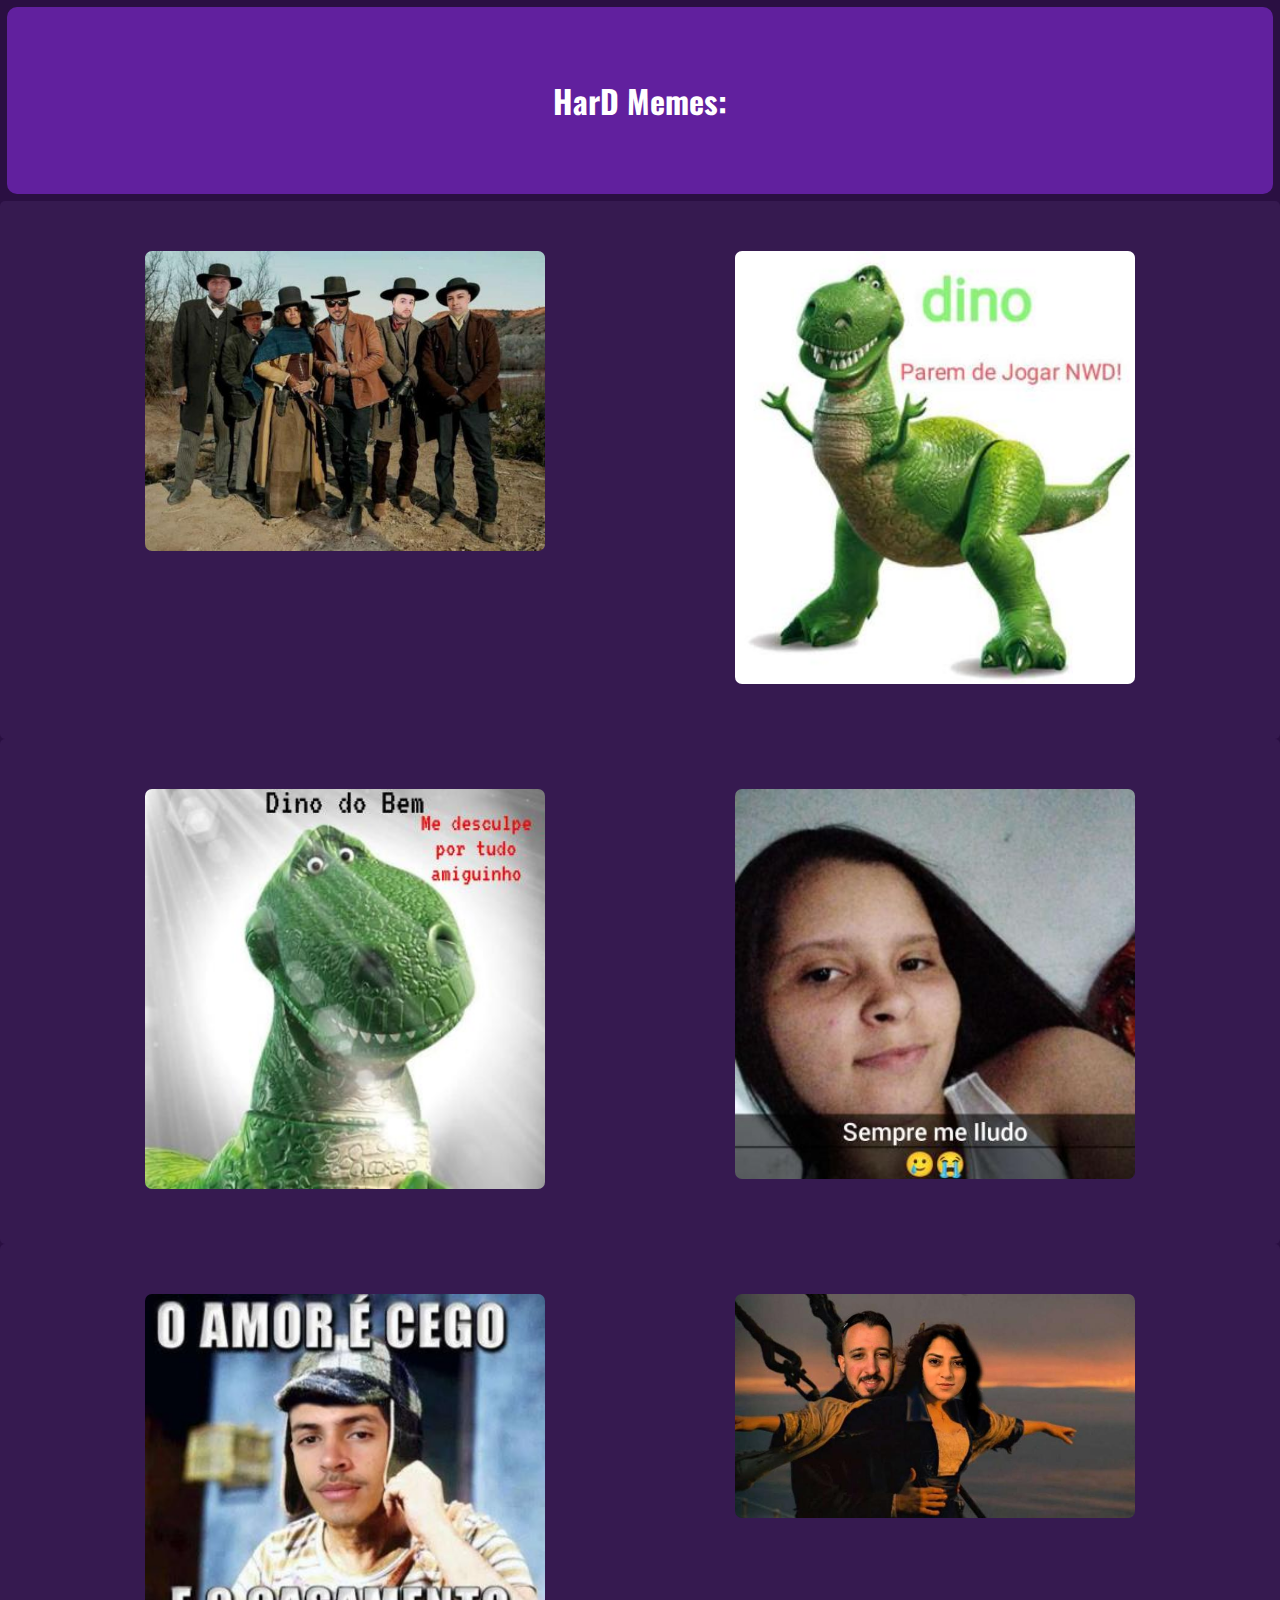
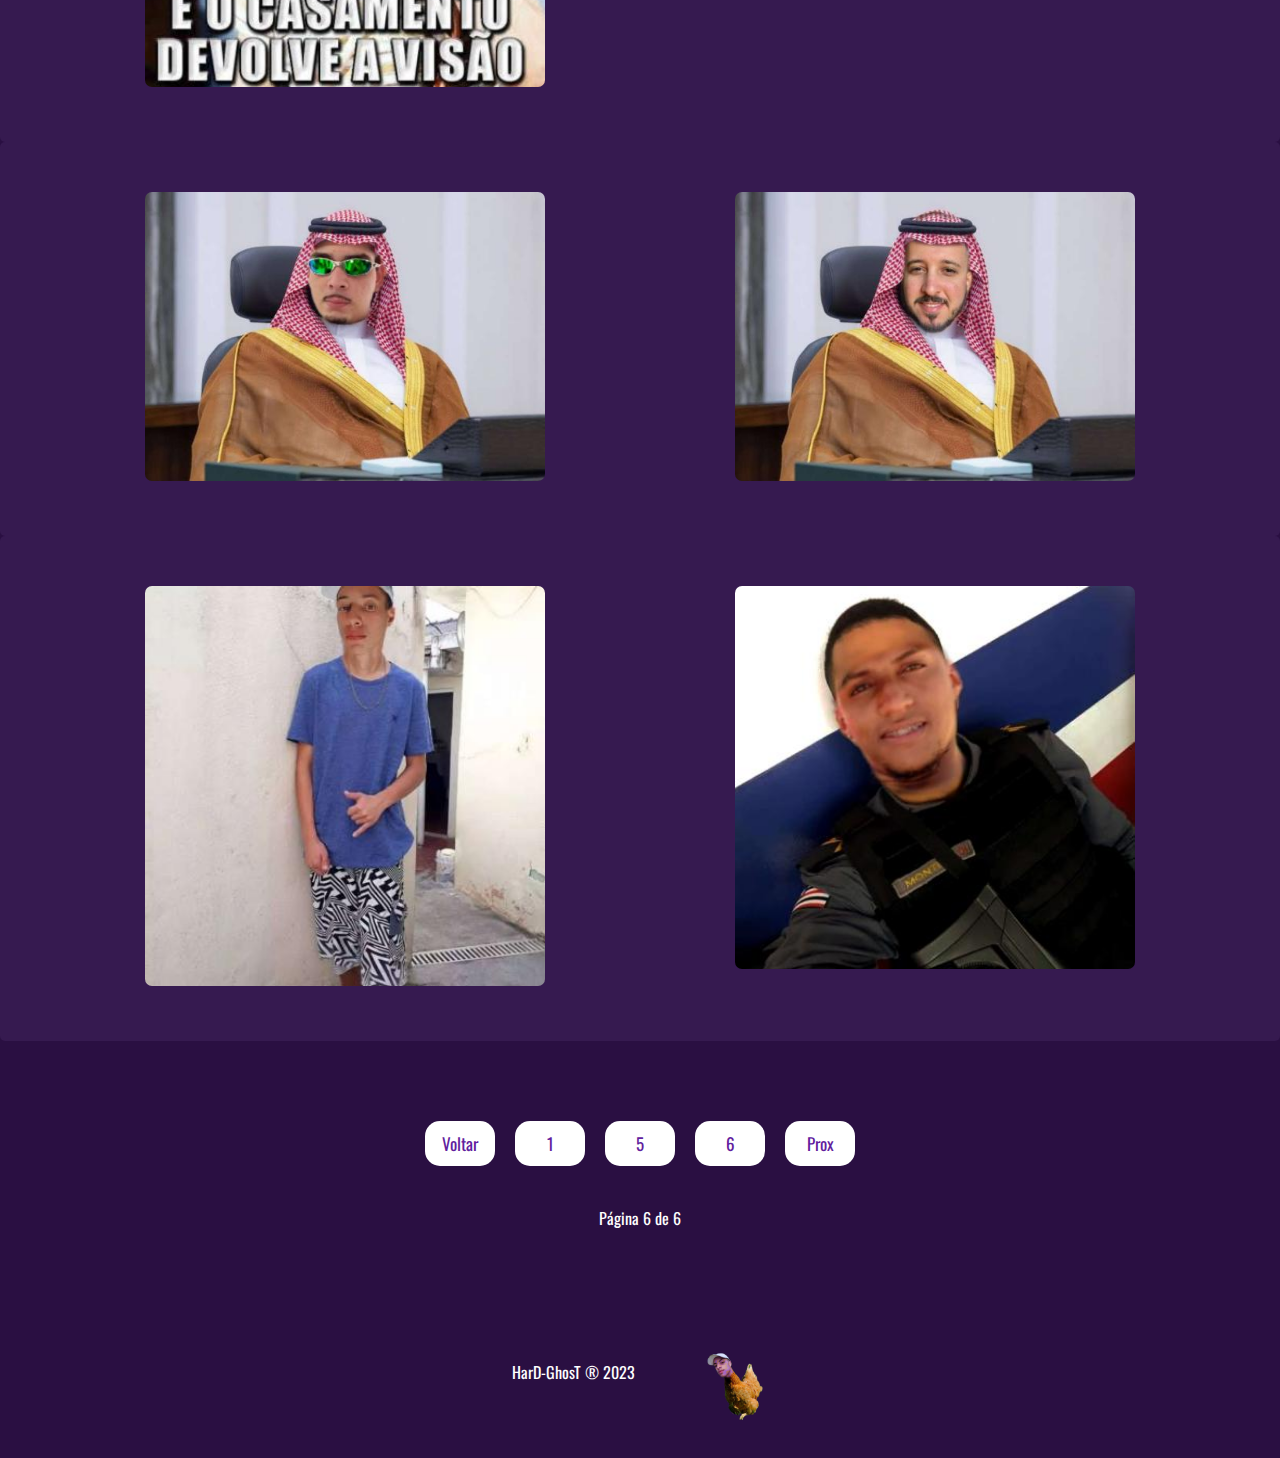
<file: memes6.html>
<!DOCTYPE html>
<html lang="pt-br">
<head>
    <meta charset="UTF-8">
    <meta http-equiv="X-UA-Compatible" content="IE=edge">
    <meta name="viewport" content="width=device-width, initial-scale=1.0">
    <link rel="stylesheet" href="style3.css">
    <link rel="stylesheet" href="barraderolagem.css">
    <link rel="stylesheet" href="mobilemenu3.css">
    <link rel="icon" href="./iconic.png">
    <title>HarD-GhosT || Memes</title>
</head>
<body>
    <header>
        <div class="div-header">
            <h1>HarD Memes:</h1>
        </div>
    </header>

    <main>
        <section class="section">
            <div class="section-div-img" >
                <img src="./hard-faroeste.jpg" alt="">
            </div>
            <div class="section-div-img">
                <img src="./dinoclassic.jpg" alt="">
            </div>
          
        </section>
        <section class="section">
            <div class="section-div-img">
                <img src="./dinobem.jpg" alt="">
            </div>
            <div class="section-div-img">
                <img src="./ana.jpg" alt="">
            </div>
        </section>
        <section class="section">
            <div class="section-div-img">
                <img src="./mikeiaschaves.jpg" alt="">
            </div>
            <div class="section-div-img">
                <img src="./felipeemuie.jpg" alt="">
            </div>
        </section>
        <section class="section">
            <div class="section-div-img">
                <img src="./sheikcoringa.jpg" alt="">
            </div>
            <div class="section-div-img" >
                <img src="./sheikfelipe.jpg"  alt="">
            </div>
        </section>
        <section class="section">
            <div class="section-div-img">
                <img src="./alex.jpg" alt="">
            </div>
            <div class="section-div-img" >
                <img src="./cadupm.jpg"  alt="">
            </div>
        </section>
        <section class="section-btn">
            <div>
            <a href="./memes3.html"><p>Voltar</p></a>
            <a href="./memes.html"><p>1</p></a>
            <a href="./memes5.html"><p>5</p></a>
            <a href="./memes6.html"><p>6</p></a>
            <a href="#"><p>Prox</p></a>
        </div>
        </section>
        <section style="text-align: center; padding-top: 40px;">
            <p >Página 6 de 6</p>
        </section>
    </main>
    <footer>
        <div class="footer-hp">
        <p>HarD-GhosT &reg; 2023</p>
    </div>
    <div class="img-div-footer">
        <img id="img-footer" src="./galinha.png" alt="galinha">
    </div>
    </footer>
</body>
</html>
</file>
<file: style.css>
@import url('https://fonts.googleapis.com/css2?family=Oswald&display=swap');
*{
    padding: 0;
    margin: 0;
    box-sizing: border-box;
}

body{
    background-color: rgb(42, 15, 66);
    font-family: 'Oswald', sans-serif;
    color: #fff;
    background-repeat: no-repeat;
    overflow-x: hidden;

}
a{
    text-decoration: none;
}
.div-header{
    padding: 50px;
    margin: 7px;
    border-radius: 10px;
    border: 3px solid #fff;
    background-color: rgb(97, 32, 158);

}
.div-h1{

    text-align: center;
    font-family: 'Oswald', sans-serif;
    


}
.img-cargos{
    padding-top: 40px;
    display: flex;
    justify-content: space-around;
}
.div-h1 h1{
    margin-left: 30%;
    margin-right: 30%;
    background-color:  #fff;
    border-radius: 7px;
    padding: 10px;
    color: rgb(97, 32, 158);
    

}
.img{
    
    text-align: center;
}
.img img{
    width: 400px;
    height: 400px;
    border-radius: 7px ;
   
   
}
.cargos{
    background-color: #fff;
    color: rgb(97, 32, 158);
    padding: 60px;
    border-radius: 7px;
   
}
.cargos-lista{
    padding-top: 30px;
}
.section{
    padding: 50px;
}
.section-conteudos{
    display: flex;
    justify-content: space-around;
}
.txt{
    text-align: center;
    background-color: rgb(97, 32, 158);
    padding: 30px;
    border-radius: 7px;
    border: 3px solid #fff;
    margin-bottom: 50px;

}
.txt h3{
    font-weight: 400;
    font-size: 30px;

}
.txt p{
    font-size: 20px;
}
.section-invisivel{
    position: relative;
    width: 100%;
    display: none;
}
.invisivel{
    text-align: center;
   
}
.invisivel img{

    width: 200px;
    height: 290px;

    position: absolute;
    
    
}
.section-invisivel-1{
    position: relative;
    width: 100%;
    display: none;
}
.invisivel-1{
    text-align: center;
    margin-left: 60px;
   
}
.invisivel-1 img{
    width: 250px;
    position: absolute;
    
    
}
.invisivel-2{
    text-align: center;
    margin-left: 60px;
   
}
.invisivel-2 img{
    width: 350px;
    position: absolute; 
    
}
.boi{
    display: block;
}
.txt-2{
   text-align: center;
   background-color: rgb(97, 32, 158);
   border-radius: 7px;
   border: 3px solid #fff;
   margin-bottom: 40px;
   margin-left: 70px;
   margin-right: 70px;
  
}
.txt-2 h3{
    padding-top: 19px;
    font-size: 20px;
    font-weight: 200;
}

.txt-2 img{
    width: 600px;
    cursor: pointer;
   
   
}
.contatos {

    text-align: center;
    justify-content: space-around;
    display: flex;
    flex-direction: column;
    font-size: 20px;
    border: 3px solid #fff;
    border-radius: 7px;
    padding: 60px;
    background-color: rgb(97, 32, 158);


}

.contatos p{
    background-color:  #fff;
    width: 180px;
    padding: 15px;
    border-radius: 9px;
    cursor: pointer;
    border-radius: 7px;
    color: rgb(97, 32, 158) ;
    
    
}
.contatos p:hover{
    background-image: linear-gradient( rgb(231, 225, 236), rgb(147, 96, 192), rgb(153, 134, 172));
}
.destaques{
    
    text-align: center;
    font-size: 20px;
    border: 3px solid #fff;
    border-radius: 7px;
    padding: 60px;
    background-color: rgb(97, 32, 158);
}
.destaque-div{
    background-color: #fff;
    padding: 20px;
    border-radius: 7px;

}
.destaque-lista{
    color: rgb(97, 32, 158);
}
.section-reflexao{
    padding: 30px;
    background-color: rgb(97, 32, 158);
    text-align: center;
    margin-right: 250px;
    margin-left: 250px;
    border: 3px solid #fff;
    border-radius: 3px;
}
.div-reflexao-2 img{
    width: 500px;
    cursor: pointer;
}
.section-2{
    text-align: center;
    padding-top: 50px;
}
.mais-info{
    background-color: rgb(97, 32, 158);
    padding: 30px;
    margin-left: 30%;
    margin-right: 30%;
    border-radius: 7px;
    font-weight: 300;
}
.section-3{
   padding-top: 150px;
}
.div-galeria{
    display: flex;
    justify-content: center;
    gap: 50px;
}
.div-galeria p{
    font-size: 20px;
    background-color: #fff;
    color:  rgb(97, 32, 158);
    padding: 20px;
    border-radius: 7px;
    cursor: pointer;
    transition: 0.5s;
}
.div-galeria p:hover{
    background-color: rgb(142, 74, 206);
}

footer{
    text-align: center;
    display: flex;
    margin-left: 40%;

}
.footer-hp{
    padding-top: 40px;
}
#img-footer{
    width: 200px;
   
    
}
</file>
<file: barraderolagem.css>
body::-webkit-scrollbar {
    width: 14px;               /* width of the entire scrollbar */
  }
  
  body::-webkit-scrollbar-track {
    background: rgb(54, 13, 82);        /* color of the tracking area */
  }
  
  body::-webkit-scrollbar-thumb {
    background-color: #fff;    /* color of the scroll thumb */
    border-radius: 20px;       /* roundness of the scroll thumb */
    border: 3px solid rgb(68, 11, 80);  /* creates padding around scroll thumb */
  }
</file>
<file: mobilemenu.css>
@media(max-width:1050px){
    .section-reflexao{
        padding: 30px;
        background-color: rgb(97, 32, 158);
        text-align: center;
        margin-right: 200px;
        margin-left: 200px;
        border: 3px solid #fff;
        border-radius: 3px;
    }
    .div-reflexao-2 img{
        width: 400px;
        cursor: pointer;
    }

}
@media(max-width:965px){
    .div-h1 h1{
        font-size: 20px;
        margin-left: 20%;
        margin-right: 20%;
    }
 
}

@media(max-width:865px){
    .section-reflexao{
        padding: 30px;
        background-color: rgb(97, 32, 158);
        text-align: center;
        margin-right: 180px;
        margin-left: 180px;
        border: 3px solid #fff;
        border-radius: 3px;
    }
    .div-reflexao-2 img{
        width: 370px;
        cursor: pointer;
    }
}
@media(max-width:778px){
    .div-h1 h1{
        font-size: 17px;
    }
    .invisivel img{
        width: 120px;
        height: 180px;
    }
    .img img{
        width: 300px;
        height: 300px;
        border-radius: 7px ;
       
    }
    .invisivel-1{
        text-align: center;
        margin-left: 60px;
       
    }
    .invisivel-1 img{
        width: 160px;
        position: absolute;
        
        
    }
    .cargos{
        padding: 30px;
       
    }
    .cargos-lista{
        padding-top: 10px;
    }
    .txt h3{
        font-size: 19px;
    }
    .txt p{
        font-size: 15px;
    }
    .txt img{
        width: 300px;
    }
    .txt-2{
        margin-right: 100px;
        margin-left: 100px;
    }
    .txt-2 h3{
        font-size: 16px;
    }
    .txt-2 img{
        width: 200px;
    }
    .contatos {
        font-size: 20px;
        padding: 20px;

    }
    .section-reflexao{
        padding: 30px;
        background-color: rgb(97, 32, 158);
        text-align: center;
        margin-right: 140px;
        margin-left: 140px;
        border: 3px solid #fff;
        border-radius: 3px;
    }
    .div-reflexao-2 img{
        width: 340px;
        cursor: pointer;
    }
    .contatos p{
        background-color:  #fff;
        width: 180px;
        padding: 15px;
        border-radius: 9px;
        cursor: pointer;
        border-radius: 7px;
        color: rgb(97, 32, 158) ;
        transition: .5s;
        
    }
    .destaques{

        font-size: 20px;
        padding: 20px;
    }
    .mais-info{

        padding: 20px;
       
    }
}
@media (max-width:690px){
    .section-reflexao{
        padding: 30px;
        background-color: rgb(97, 32, 158);
        text-align: center;
        margin-right: 100px;
        margin-left: 100px;
        border: 3px solid #fff;
        border-radius: 3px;
    }
    .div-reflexao-2 img{
        width: 320px;
        cursor: pointer;
    }
}
@media (max-width:621px){
.div-h1 h1{
    font-size: 10px;
}
.cargos{
    padding: 20px;
    font-size: 13px;
   
}
.txt h3{
    font-size: 19px;
}
.txt p{
    font-size: 15px;
}
.txt img{
    width: 300px;
}
.contatos {
    font-size: 13px;
    padding: 10px;

}

.contatos p{
    background-color:  #fff;
    width: 180px;
    padding: 15px;
    border-radius: 9px;
    cursor: pointer;
    border-radius: 7px;
    color: rgb(97, 32, 158) ;
    transition: .5s;
    
}
.destaques{

    font-size: 13px;
    padding: 10px;
}
.mais-info{

    padding: 20px;
   
}
}

@media(max-width:585px){
    .div-h1 h1{
        font-size: 10px;
    }
    .cargos{
        padding: 15px;
        font-size: 10px;
       
    }
    .invisivel img{
        width: 110px;
        height: 160px;
    }
    .img-cargos{
       gap: 50px;
    }
    .cargos-lista{
        padding-top: 10px;
    }
    .img img{
        width: 200px;
        height: 200px;
       
       
    }
    .txt h3{
        font-size: 19px;
    }
    .txt p{
        font-size: 15px;
    }
    .txt img{
        width: 250px;
    }
    .txt-2{
        margin-right: 30px;
        margin-left: 30px;
    }
    .txt-2 h3{
        font-size: 13px;
    }
    .invisivel-1{
        text-align: center;
        margin-left: 60px;
       
    }
    .invisivel-1 img{
        width: 140px;
        position: absolute;
        
        
    }
    .invisivel-2{
        text-align: center;
        margin-left: 32px;
       
    }
    .invisivel-2 img{
        width: 300px;
        position: absolute; 
        
    }
    .section-reflexao{
        padding: 30px;
        background-color: rgb(97, 32, 158);
        text-align: center;
        margin-right: 70px;
        margin-left: 70px;
        border: 3px solid #fff;
        border-radius: 3px;
    }
    .div-reflexao-2 img{
        width: 270px;
        cursor: pointer;
    }
    .contatos {
        font-size: 13px;
        padding: 10px;
    
    }
    
    .contatos p{
        background-color:  #fff;
        width: 100px;
        padding: 10px;
        transition: .5s;
        
    }
    .destaques{
    
        font-size: 13px;
        padding: 10px;
    }
    .destaque-div{
        padding: 10px;    
    }

    .div-galeria p{
        font-size: 15px;
        padding: 10px;
    }
    .mais-info{
        font-size: 10px;
        padding: 10px;
       
    }
    footer{
        font-size: 10px;
    }
    #img-footer{
        width: 100px;
        height: 100px;
        
    }
}
@media (max-width:484px){
    .invisivel-2{
        text-align: center;
        margin-left: 30px;
       
    }
    .invisivel-2 img{
        width: 270px;
        position: absolute; 
        
    }
    .section-reflexao{
        padding: 30px;
        background-color: rgb(97, 32, 158);
        text-align: center;
        margin-right: 40px;
        margin-left: 40px;
        border: 3px solid #fff;
        border-radius: 3px;
    }
    .div-reflexao-1 p{
        font-size: 14px;
    }
    .div-reflexao-2 img{
        width: 230px;
        cursor: pointer;
    }
}
@media(max-width:414px){
    .div-h1 h1{
        font-size: 15px;
        margin-left: 10%;
        margin-right: 10%;
    }
    .img-cargos{
        gap: 20px;
     }
     
     .section-conteudos{
       gap: 20px;
    }
    .txt{
        padding: 10px;
    }
    .tx2{
        padding: 10px;
    }
    .txt-2 h3{
        font-size: 12px;
    }
    .txt p{
        font-size: 11px;
    }
    .txt-2 img{
        width: 140px;
    }
    .invisivel-1{
        text-align: center;
        margin-left: 30px;
       
    }
    .invisivel-1 img{
        width: 100px;
        position: absolute;
        
        
    }
    .invisivel-2{
        text-align: center;
        margin-left: 30px;
       
    }
    .invisivel-2 img{
        width: 240px;
        position: absolute; 
        
    }
    footer{
        font-size: 10px;
    }
    #img-footer{
        width: 100px;
        height: 100px;
        
    }

}
@media (max-width:386px){
    .invisivel-2{
        text-align: center;
        margin-left: 10px;
       
    }
    .invisivel-2 img{
        width: 210px;
        position: absolute; 
        
    }
    .section-reflexao{
        padding: 30px;
        background-color: rgb(97, 32, 158);
        text-align: center;
        margin-right: 10px;
        margin-left: 10px;
        border: 3px solid #fff;
        border-radius: 3px;
    }
    .div-reflexao-1 p{
        font-size: 14px;
    }
    .div-reflexao-2 img{
        width: 160px;
        cursor: pointer;
    }

}
@media (max-width:355px){
.div-h1 h1{
    margin-left: 10%;
    margin-right: 10%;
    font-size: 10px;
        
    
    }

.cargos{
    padding: 10px;
    font-size: 10px;
   
}
.img-cargos{
    gap: 10px;
 }
 .cargos-lista{
     padding-top: 1px;
 }
.img img{
    width: 90px;
    height: 90px;
    border-radius: 7px ;
   
}
.txt h3{
    font-size: 15px;
}
.txt p{
    font-size: 10px;
}
.txt img{
    width: 150px;
}
.txt-2{
    text-align: center;
    background-color: rgb(97, 32, 158);
    border-radius: 7px;
    border: 3px solid #fff;
    margin-bottom: 40px;
    margin-left: 10px;
    margin-right: 10px;
    padding: 10px;
   
 }
.txt-2 h3{
    font-size: 9px;
}
.contatos {
    font-size: 10px;
    padding: 10px;

}
.invisivel-2{
    text-align: center;
    margin-left: 10px;
   
}
.invisivel-2 img{
    width: 200px;
    position: absolute; 
    
}
.contatos p{
    background-color:  #fff;
    width: 80px;
    padding: 10px;
    border-radius: 9px;
    cursor: pointer;
    border-radius: 7px;
    color: rgb(97, 32, 158) ;
    transition: .5s;
    
}
.destaques{

    font-size: 10px;
    padding: 10px;
}
.mais-info h2{
    font-size: 10px;
    font-weight: 600;
   
}
}
@media (max-width:300px){
    body{
        overflow-x: hidden;
    }
    .invisivel img{
        width: 90px;
        height: 130px;
    }
    .txt{
        padding: 10px;
    }
    .txt h3{
        font-size: 12px;
    }
    .txt p{
        font-size: 10px;
    }
    .txt-2 img{
        width: 110px;
    }
    .div-galeria{
        display: flex;
        justify-content: center;
        gap: 20px;
    }
    .section-reflexao{
        padding: 30px;
        background-color: rgb(97, 32, 158);
        text-align: center;
        margin-right: 10px;
        margin-left: 10px;
        border: 3px solid #fff;
        border-radius: 3px;
    }
    .div-reflexao-1 p{
        font-size: 14px;
    }
    .div-reflexao-2 img{
        padding-top: 29px;
        width: 140px;
        cursor: pointer;
    }
    .invisivel-2{
        text-align: center;
        margin-right: 90px;
       
    }
    .invisivel-2 img{
        width: 180px;
        position: absolute; 
        
    }
}
</file>
<file: style4.css>
@import url('https://fonts.googleapis.com/css2?family=Oswald&display=swap');
*{
    padding: 0;
    margin: 0;
    box-sizing: border-box;
}

body{
    background-color: rgb(42, 15, 66);
    font-family: 'Oswald', sans-serif;
    color: #fff;
    background-repeat: no-repeat;

}

a{
    text-decoration: none;
}
main{
    background-color: rgb(54, 26, 80);
    margin: 7px;
    border-radius: 3px;
    padding-bottom: 50px;
   
}
.div-header{
    padding-top: 50px;
    text-align: center;
    padding: 70px;
    margin: 7px;
    border-radius: 10px;
    background-color: rgb(97, 32, 158);

}
.section{
    text-align: center;
    padding-top: 90px;
  
    padding: 50px;
    border-radius: 5px;
}
.section img{
    padding-top: 70px;

}
.section-info{
    padding: 70px;
    font-size: 20px;
}
.section-ip{
  
}
.section-ip div{
    color: rgb(97, 32, 158);
    background-color: #fff;
    text-align: center;
    padding: 20px;
   
}
.section-baixar{
   padding-top: 60px;
}
.section-baixar div{
    display: flex;
    justify-content: center;
    gap: 20px;
}
.section-baixar div p{
    color: #fff;
    background-color: rgb(7, 146, 7);
    padding: 30px;
    border-radius: 7px;
    cursor: pointer;
    transition: 0.5s;
}
.section-baixar div p:hover{
    background-color: chartreuse;
}

.section-botao{
    padding-top: 40px;
}
.section-botao div{
    display: flex;
    justify-content: center;
}
.section-botao div p{
   font-size: 20px;
   background-color: #fff;
   color: rgb(97, 32, 158);
   padding: 10px;
   border-radius: 15px;
   cursor: pointer;
   transition: 0.5s;
}
.section-botao div p:hover{
    background-color: rgb(142, 74, 206);
}
footer{
    text-align: center;
    display: flex;
    margin-left: 40%;
    padding-top: 90px;

}
.footer-hp{
    padding-top: 40px;
}
#img-footer{
    width: 200px;
    
}
</file>
<file: mobilemenu4.css>
@media(max-width:974px){
   
}
@media(max-width:758px){
 .section img{
    width: 400px;
 }
}
   

@media(max-width:678px){

    footer{
        font-size: 12px;
    
    }
}

@media(max-width:597px){
   
    

     
    footer{
        font-size: 12px;
    
    }
}



@media(max-width:550px){
    .section img{
        width: 300px;
     }
   .section-info{
    padding: 50px;
    font-size: 16px;
}
 footer{
    font-size: 12px;
    margin-left: 30%;
 }
    
}


    

@media(max-width:425px){
   
    .section h2{
        font-size: 19px;
        font-weight: 300;
    }

    footer{
        font-size: 12px;
    
    }
    
}
@media(max-width:389px){
.section img{
        width: 200px;
    }
    .section-info{
        padding: 13px;
        font-size: 15px;
    }
    .section-baixar div p{
        color: #fff;
        background-color: rgb(7, 146, 7);
        padding: 10px;
        border-radius: 7px;
        cursor: pointer;
        transition: 0.5s;
    }
footer{
    text-align: center;
    display: flex;
    margin-left: 30%;
    

}

.footer-hp{
    font-size: 10px;
}
#img-footer{
    width: 100px;
    
}
    
}


@media(max-width:290px){
    .section img{
            width: 170px;
        }
        .section-info{
            padding: 13px;
            font-size: 15px;
        }
    footer{
        text-align: center;
        display: flex;
        margin-left: 20%;
       
    
    }
    
    .footer-hp{
        font-size: 10px;
    }
    #img-footer{
        width: 100px;
        padding-top: 10px;
        
    }
        
    }
</file>
<file: style3.css>
@import url('https://fonts.googleapis.com/css2?family=Oswald&display=swap');
*{
    padding: 0;
    margin: 0;
    box-sizing: border-box;
}

body{
    background-color: rgb(42, 15, 66);
    font-family: 'Oswald', sans-serif;
    color: #fff;
    background-repeat: no-repeat;

}

.section{
    display: flex;
    justify-content: space-around;
    padding-top: 80px;
    background-color: rgb(54, 26, 80);
    padding: 50px;
    border-radius: 5px;
}
.div-header{
    padding-top: 40px;
    text-align: center;
    padding: 70px;
    margin: 7px;
    border-radius: 10px;
    background-color: rgb(97, 32, 158);

}
.section-div-img img{
    border-radius: 7px;
    width: 400px;
    
}
.section-btn{
    padding-top: 80px;
    text-align: center;
}
.section-btn div{
    display: flex;
    justify-content: center;
    gap: 20px;
}
.section-btn p{
   font-size: 17px;
   background-color: #fff;
   color: rgb(97, 32, 158);
   padding: 10px;
   border-radius: 15px;
   width: 70px;
   transition: 0.5s;
}
.section-btn p:hover{
    background-color: rgb(142, 74, 206);
}
a{
    text-decoration: none;
}
footer{
    text-align: center;
    display: flex;
    margin-left: 40%;
    padding-top: 90px;

}
.footer-hp{
    padding-top: 40px;
}
#img-footer{
    width: 200px;
    
}
</file>
<file: mobilemenu3.css>
@media(max-width:974px){
    .section-div-img img{
        border-radius: 7px;
        width: 320px;
        
        
       
    }
}
@media(max-width:758px){
    .div-header h1{
        font-size: 20px;
    }
    .section-div-img img{
        border-radius: 7px;
        width: 270px;
       
    
    }
}
   

@media(max-width:678px){
    .div-header h1{
        font-size: 20px;
    }
    .section-div-img img{
        border-radius: 7px;
        width: 230px;
    
       
    }

    footer{
        font-size: 12px;
    
    }
}

@media(max-width:597px){
   
    .section-div-img img{
        border-radius: 7px;
        width: 200px;
    
       
    }
    .section-btn p{
        font-size: 14px;

     }
    footer{
        font-size: 12px;
    
    }
}



@media(max-width:550px){
   
    .section-div-img img{
        border-radius: 7px;
        width: 140px;
       
       
    }

    footer{
        font-size: 12px;
    
    }
    
}
@media(max-width:425px){
   
    .section-div-img img{
        border-radius: 7px;
        width: 130px;
       
       
    }
    .section-btn p{
        font-size: 10px;

     }
    footer{
        font-size: 12px;
    
    }
    
}
@media(max-width:409px){
   
    .section-div-img img{
        border-radius: 7px;
        width: 130px;
        
       
    }
footer{
    text-align: center;
    display: flex;
    margin-left: 40%;
    padding-top: 90px;

}

.footer-hp{
    font-size: 10px;
}
#img-footer{
    width: 100px;
    
}
    
}


    

@media(max-width:425px){
   
    .section-div-img img{
        border-radius: 7px;
        width: 130px;
       
       
    }
    .section-btn p{
        font-size: 10px;
        background-color: #fff;
        color: rgb(97, 32, 158);
        width: 50px;
        border-radius: 15px;
        padding: 10px;
        transition: 0.5s;
     } 

    footer{
        font-size: 12px;
    
    }
    
}
@media(max-width:389px){
    .section{
        display: flex;
        justify-content: space-around;
        gap: 30px;
        background-color: rgb(54, 26, 80);
        padding: 50px;
    }
    .section-div-img img{
        border-radius: 7px;
        width: 100px;
        

       
    }
    .section-btn div{
       
        gap: 12px;
    }
    .section-btn p{
        font-size: 10px;
        background-color: #fff;
        color: rgb(97, 32, 158);
        padding: 10px;
        border-radius: 15px;
        width: 38px;
        transition: 0.5s;
     } 
footer{
    text-align: center;
    display: flex;
    margin-left: 30%;
    padding-top: 90px;

}

.footer-hp{
    font-size: 10px;
}
#img-footer{
    width: 100px;
    
}
    
}
</file>
